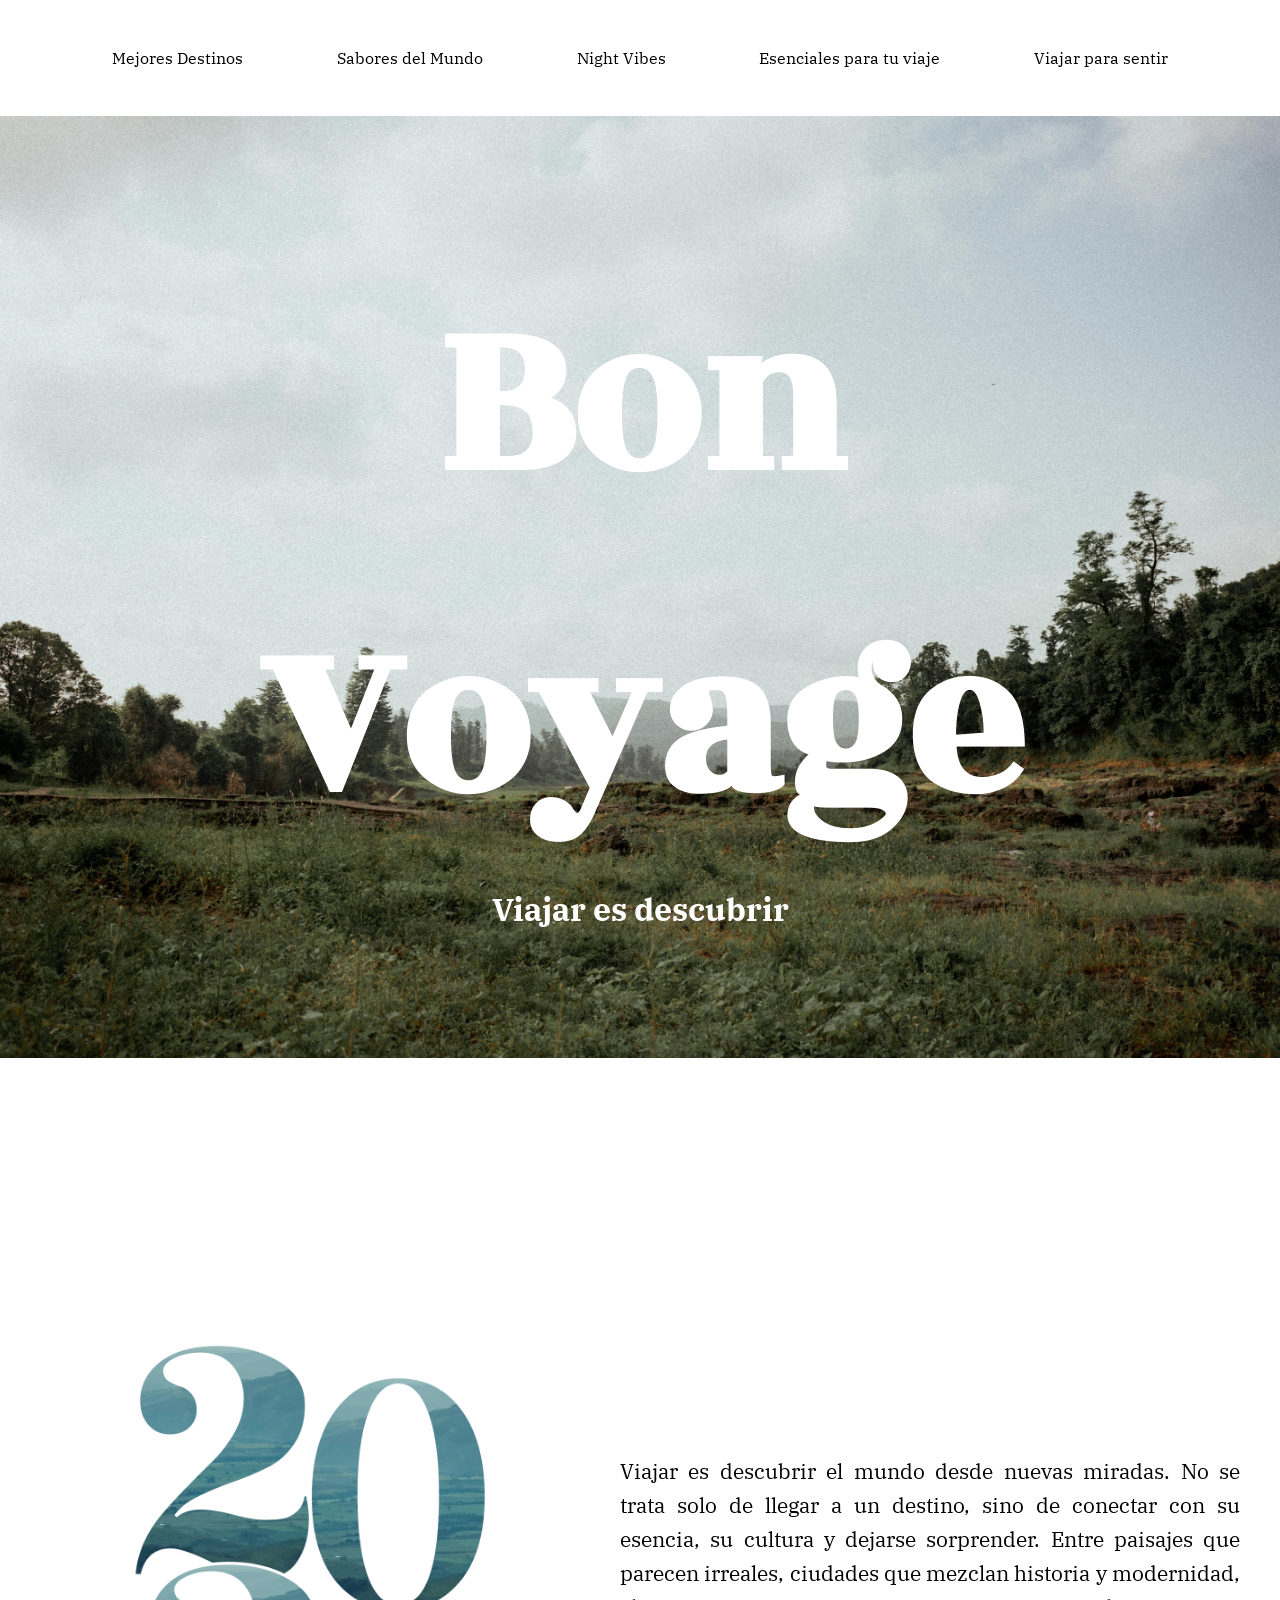
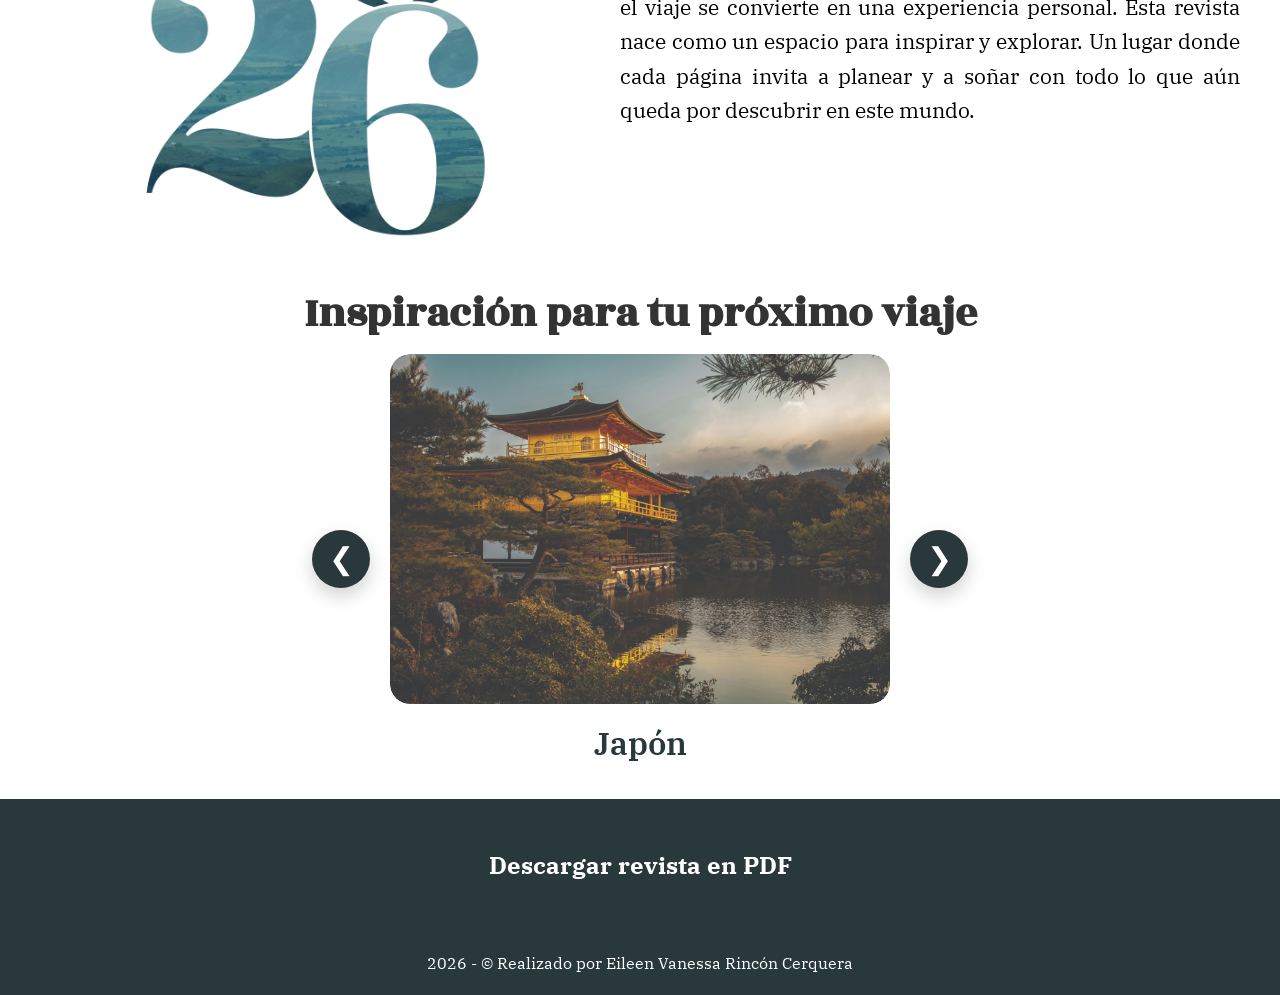
<file: index.html>
<!DOCTYPE html>
<html lang="es">
<head>
    <meta charset="UTF-8">
    <meta name="viewport" content="width=device-width, initial-scale=1.0">
    <title>Mi sitio web</title>
    <link rel="stylesheet" href="style.css">
    <link href="https://fonts.googleapis.com/css2?family=IBM+Plex+Serif:ital,wght@0,400;0,600;0,700;1,400&family=Rozha+One&display=swap" rel="stylesheet">
</head>

<body id="home">
    <nav>
        <a href="seccion1.html">Mejores Destinos</a>
        <a href="seccion2.html">Sabores del Mundo</a>
        <a href="seccion3.html">Night Vibes</a>
        <a href="seccion4.html">Esenciales para tu viaje</a>
        <a href="seccion3.html">Viajar para sentir</a>
    </nav>

    <div id="bloqueconfoto">
        <h1>Bon Voyage</h1>
        <h2>Viajar es descubrir</h2>
    </div>

   <div id="bloqueblanco-home">
    <img src="2026.png">
    <p>Viajar es descubrir el mundo desde nuevas miradas. No se trata solo de llegar a un destino, sino de conectar con su esencia, su cultura y dejarse sorprender. Entre paisajes que parecen irreales, ciudades que mezclan historia y modernidad, el viaje se convierte en una experiencia personal. Esta revista nace como un espacio para inspirar y explorar. Un lugar donde cada página invita a planear y a soñar con todo lo que aún queda por descubrir en este mundo.</p>
</div>

    <div class="carrusel-container">
        <h3>Inspiración para tu próximo viaje</h3>

        <div class="carrusel">
            <button class="flecha izquierda" id="prevBtn">❮</button>

            <div class="carrusel-contenido">
                <div class="carrusel-imagen">
                    <img id="carruselImg" src="japancopy.jpg" alt="Imagen del carrusel">
                </div>
                <p class="pais-nombre" id="paisNombre">Japón</p>
            </div>

            <button class="flecha derecha" id="nextBtn">❯</button>
        </div>

        <div class="descarga-pdf">
            <a href="https://drive.google.com/file/d/1PnM2IcjxhvekM9TUXfHGaKxonKEcgSFn/view?usp=share_link">Descargar revista en PDF</a>
        </div>

        <footer class="creditos">
            <p>2026 - © Realizado por Eileen Vanessa Rincón Cerquera</p>
        </footer>
    </div>

    <script>
        const destinos = [
            { imagen: "japancopy.jpg", pais: "Japón" },
            { imagen: "Italiacopy.jpg", pais: "Italia" },
            { imagen: "CostaRicaCopy.jpg", pais: "Costa Rica" }
        ];

        let indiceActual = 0;
        let animando = false;

        const imgElement = document.getElementById("carruselImg");
        const paisNombre = document.getElementById("paisNombre");
        const prevBtn = document.getElementById("prevBtn");
        const nextBtn = document.getElementById("nextBtn");

        function animarBoton(boton) {
            boton.classList.add("click-flecha");

            setTimeout(() => {
                boton.classList.remove("click-flecha");
            }, 350);
        }

        function cambiarImagen(direccion, boton) {
            if (animando) return;

            animando = true;
            animarBoton(boton);

            if (direccion === "siguiente") {
                indiceActual = (indiceActual + 1) % destinos.length;
                imgElement.classList.add("salir-izquierda");
            } else {
                indiceActual = (indiceActual - 1 + destinos.length) % destinos.length;
                imgElement.classList.add("salir-derecha");
            }

            paisNombre.classList.add("cambiando");

            setTimeout(() => {
                imgElement.src = destinos[indiceActual].imagen;
                paisNombre.textContent = destinos[indiceActual].pais;
                imgElement.classList.remove("salir-izquierda", "salir-derecha");
                paisNombre.classList.remove("cambiando");

                imgElement.classList.add(direccion === "siguiente" ? "entrar-derecha" : "entrar-izquierda");
            }, 230);

            setTimeout(() => {
                imgElement.classList.remove("entrar-derecha", "entrar-izquierda");
                animando = false;
            }, 620);
        }

        prevBtn.addEventListener("click", () => cambiarImagen("anterior", prevBtn));
        nextBtn.addEventListener("click", () => cambiarImagen("siguiente", nextBtn));
    </script>
</body>
</html>
</file>
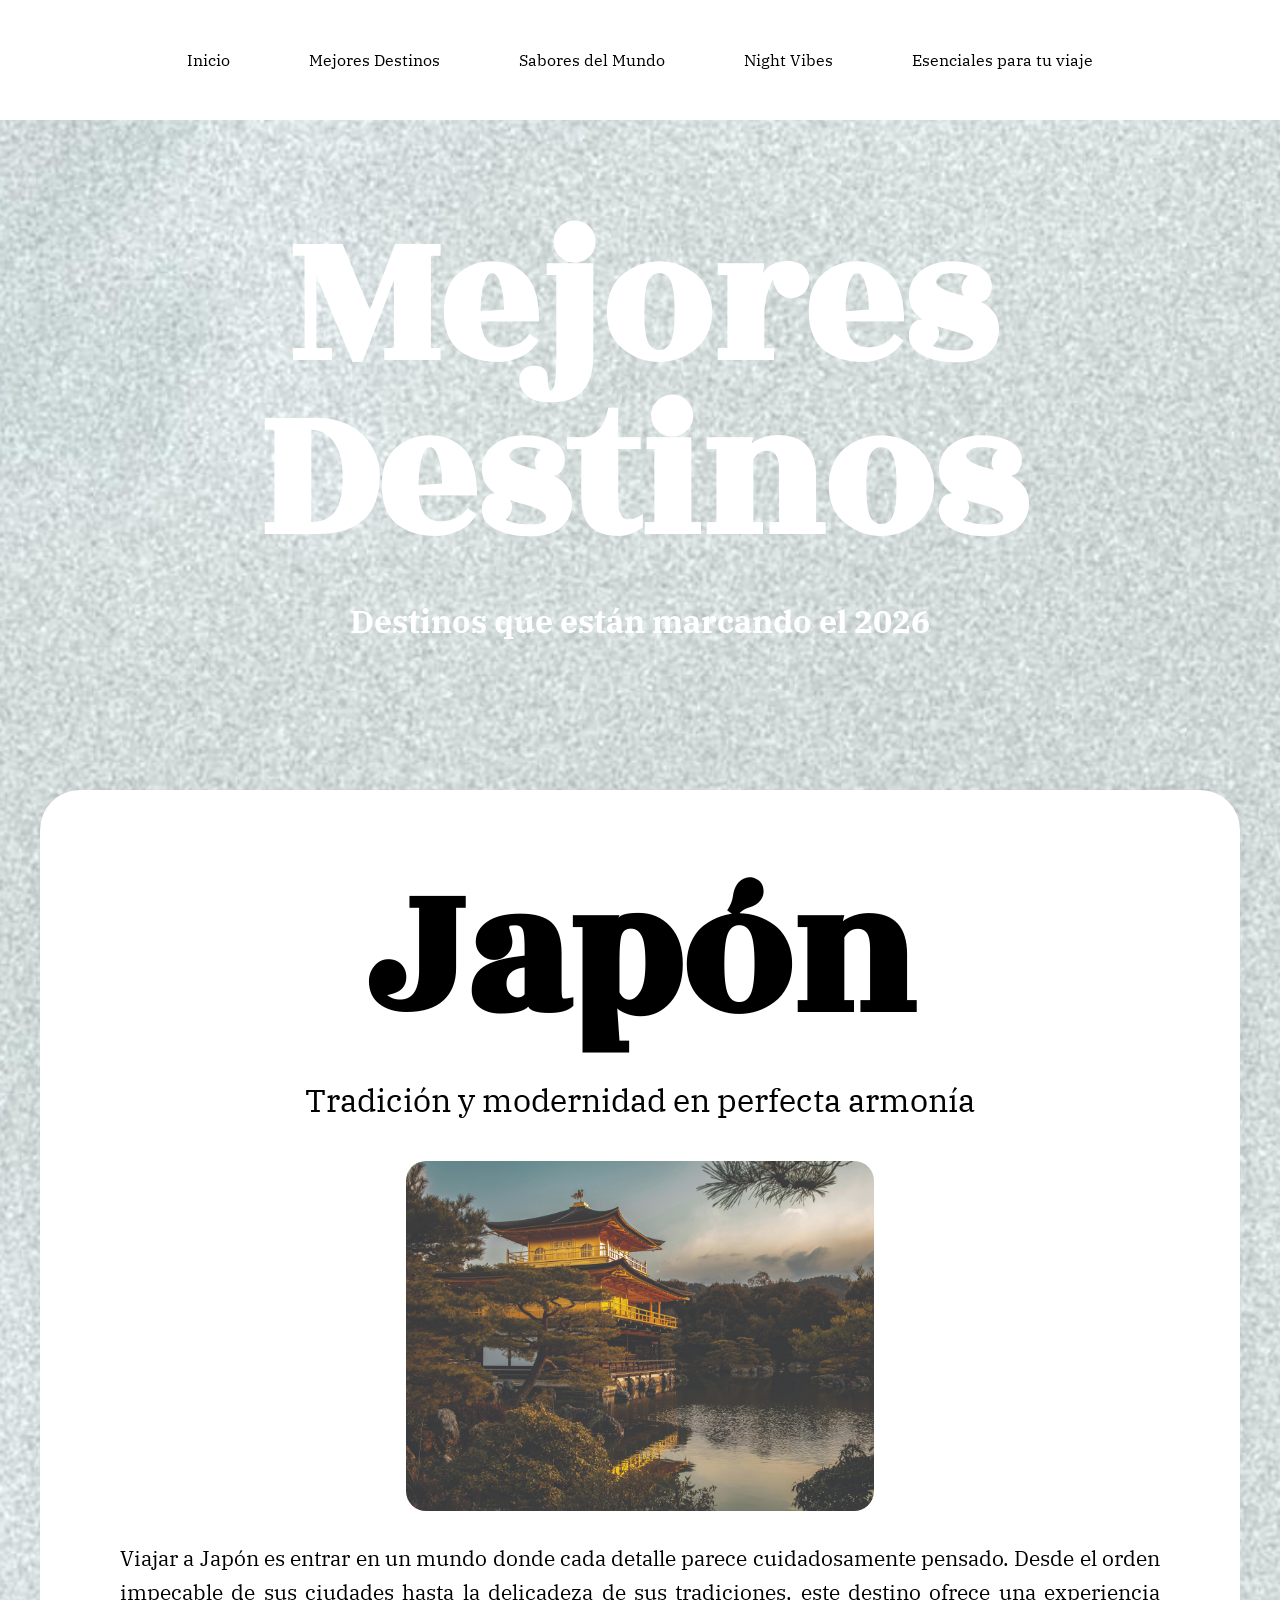
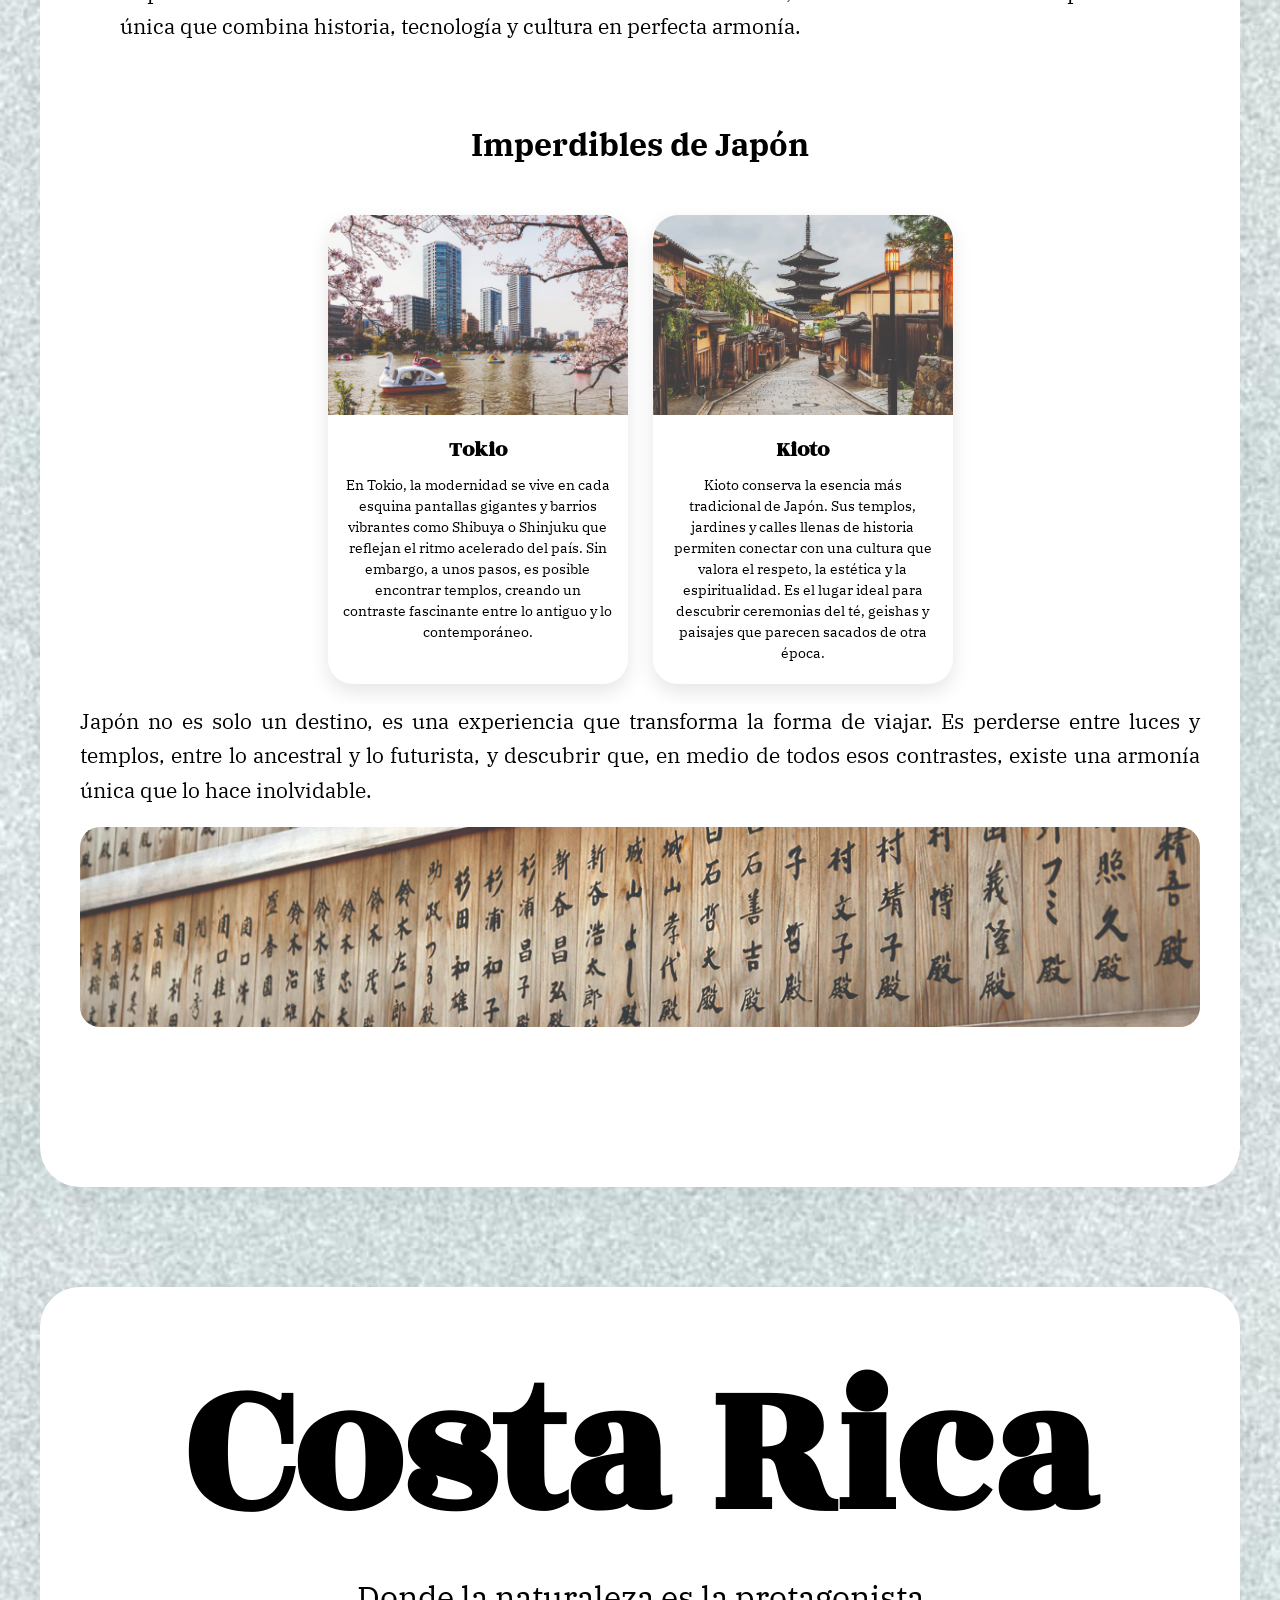
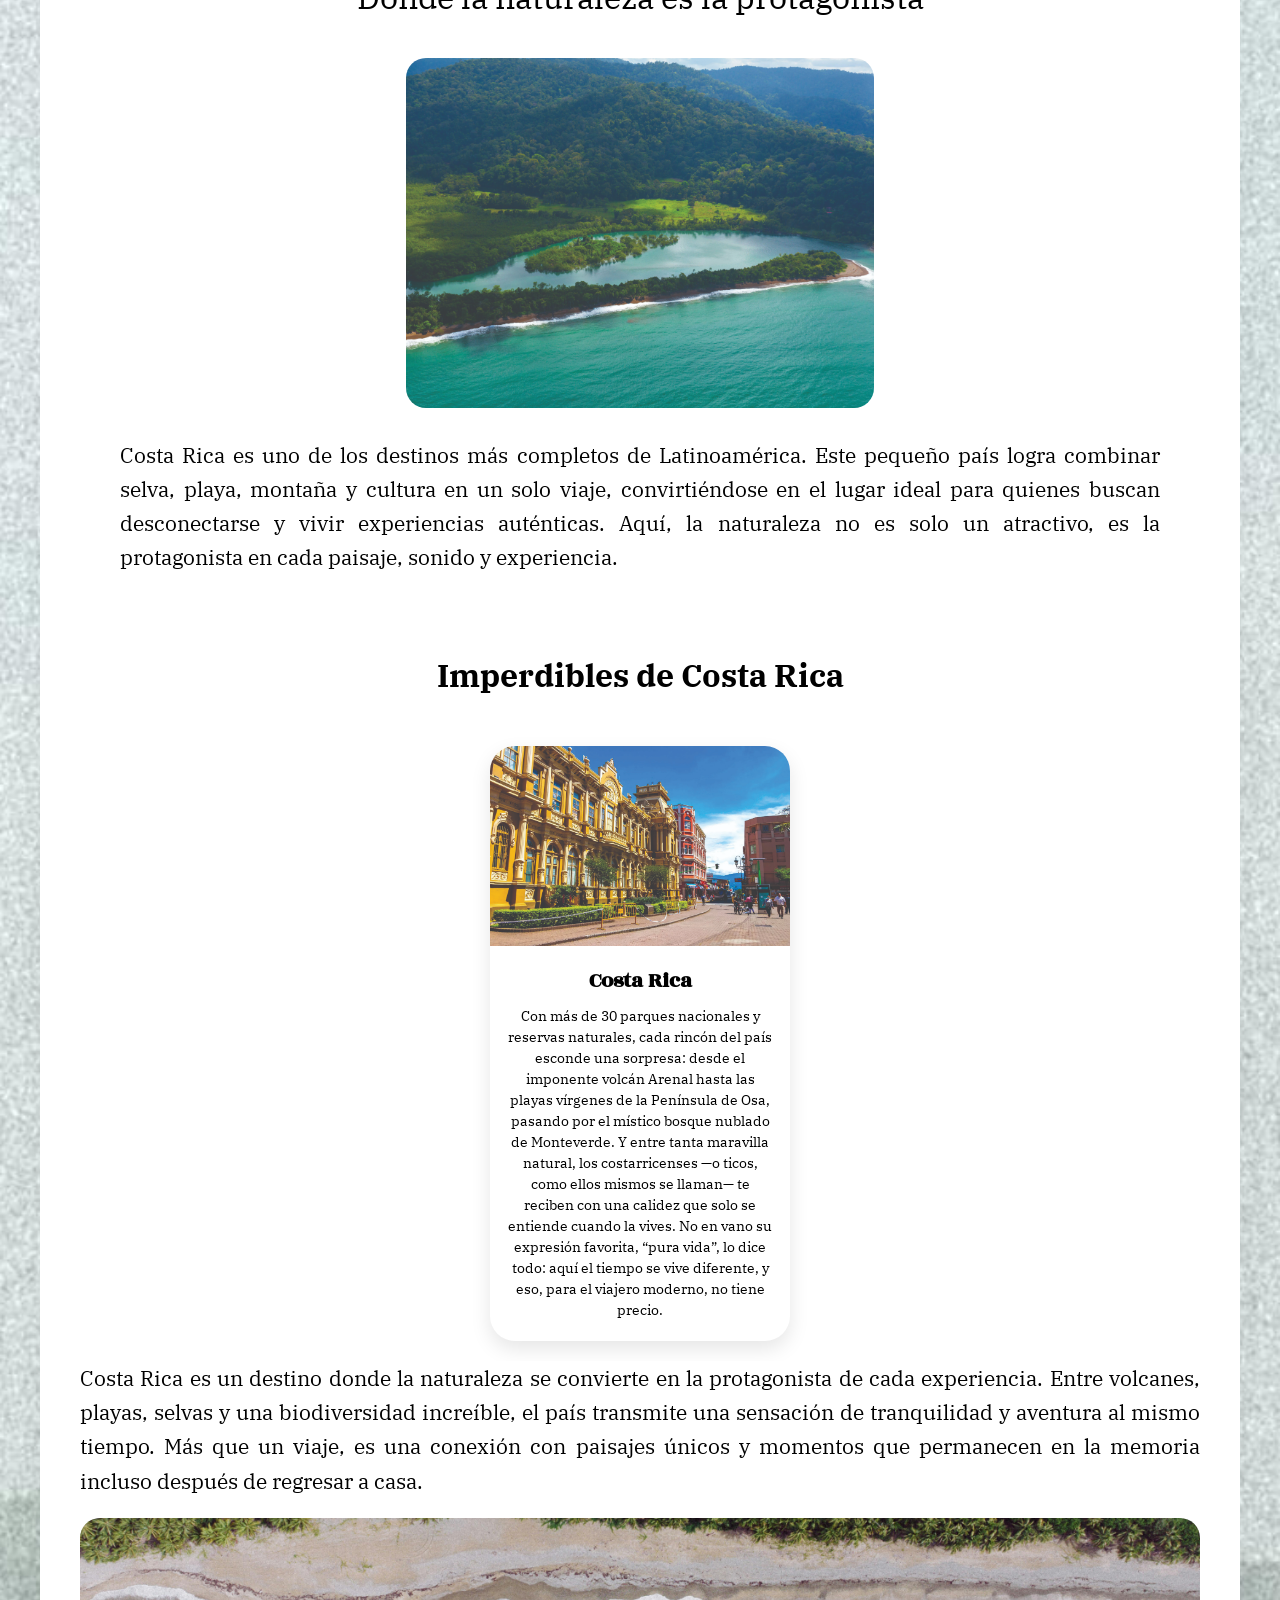
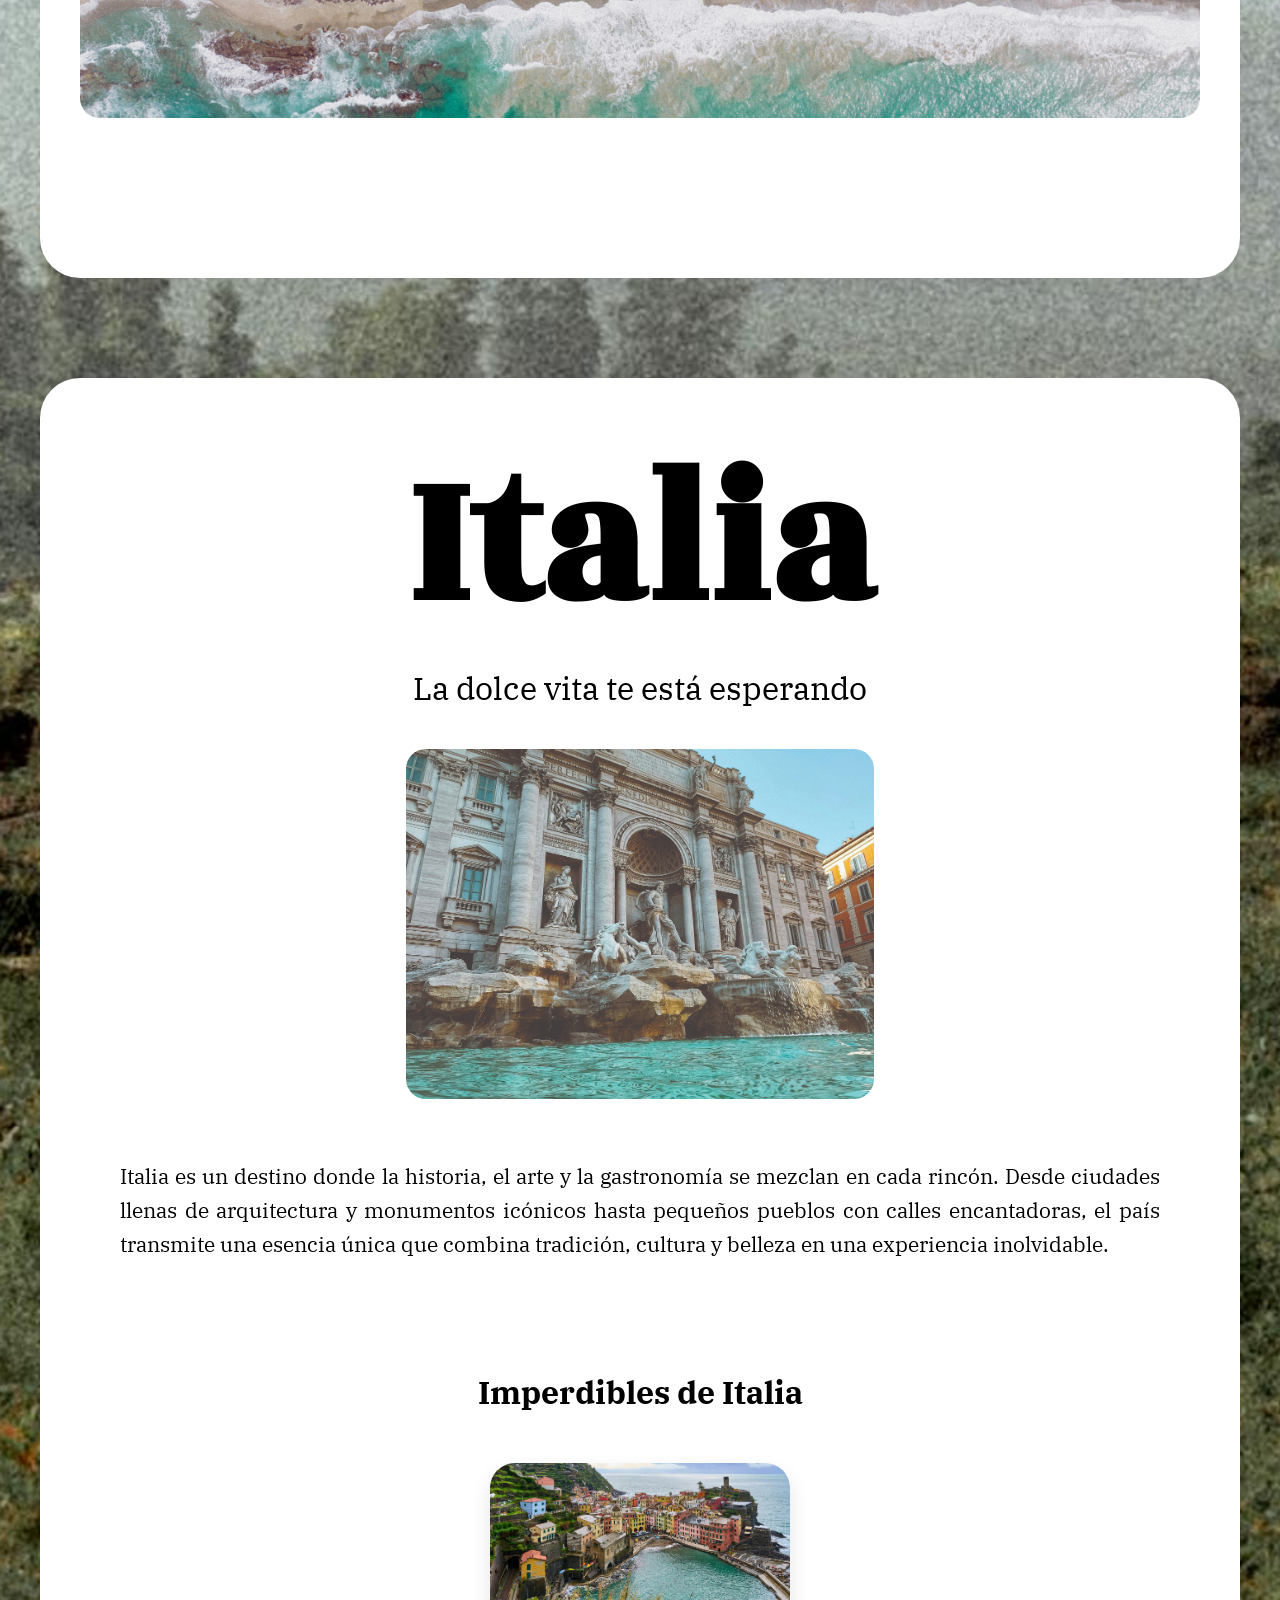
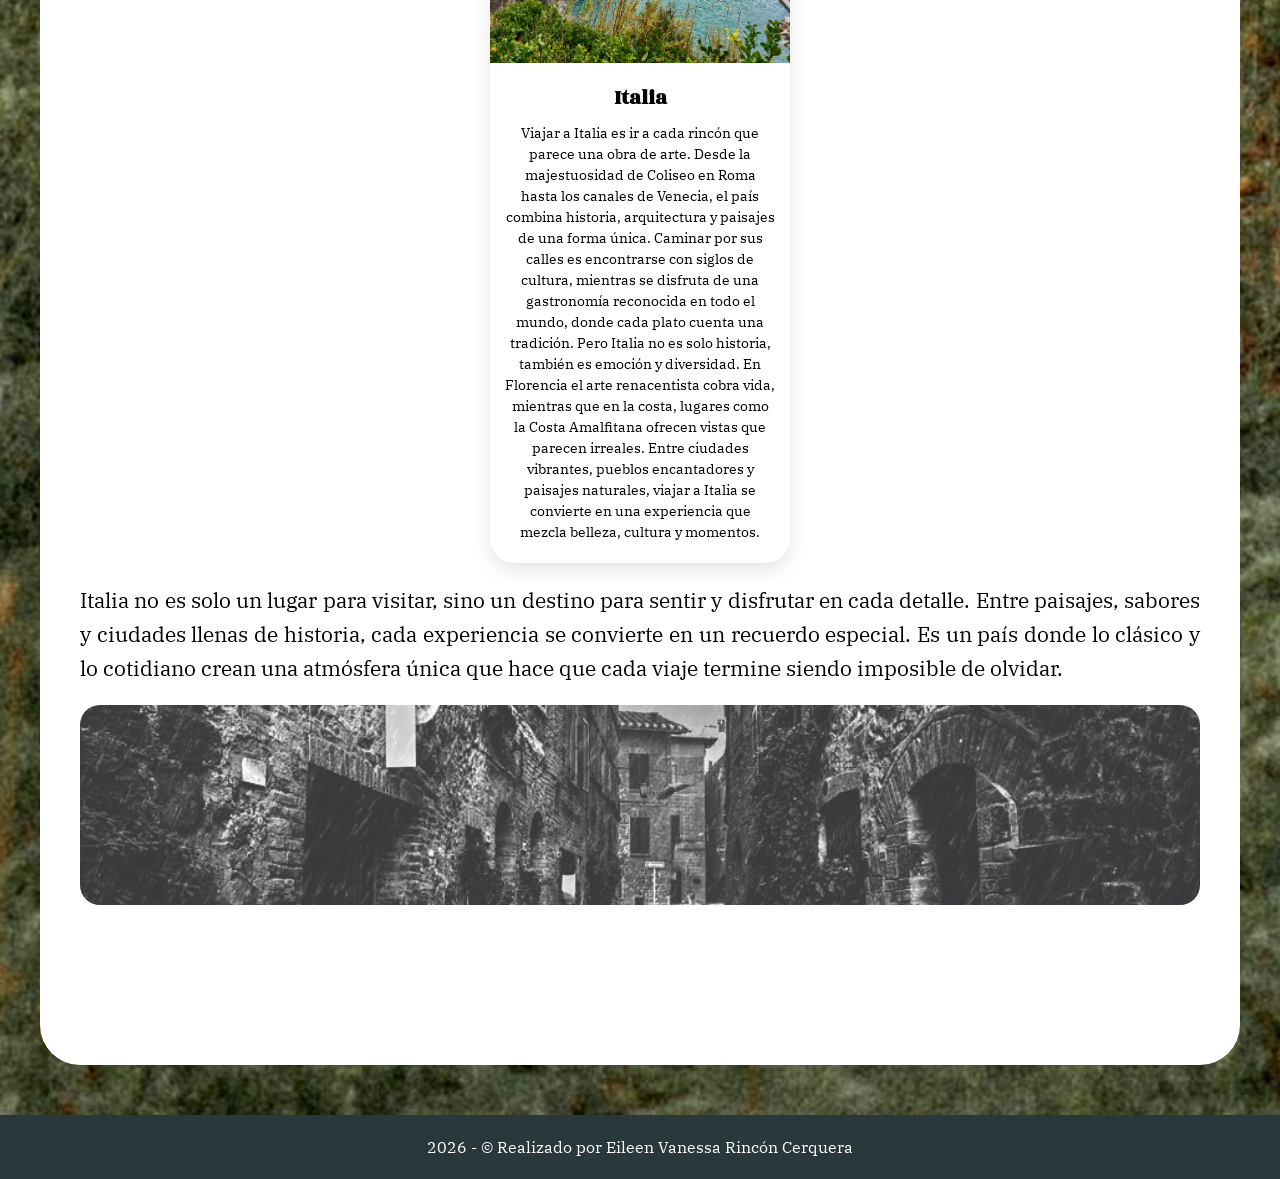
<file: seccion1.html>
<!DOCTYPE html>
<html lang="es">
<head>
<meta charset="UTF-8">
<meta name="viewport" content="width=device-width, initial-scale=1.0">
<title>Mejores Destinos</title>
<link rel="stylesheet" href="style.css">
<link rel="preconnect" href="https://fonts.googleapis.com">
<link rel="preconnect" href="https://fonts.gstatic.com" crossorigin>
<link href="https://fonts.googleapis.com/css2?family=IBM+Plex+Serif:wght@400;500;600;700&family=Rozha+One&display=swap" rel="stylesheet">
</head>
<body id="sec1">
<main>
<nav>
<a href="index.html">Inicio</a>
<a href="seccion1.html">Mejores Destinos</a>
<a href="seccion2.html">Sabores del Mundo</a>
<a href="seccion3.html">Night Vibes</a>
<a href="seccion4.html">Esenciales para tu viaje</a>
</nav>
<header>
<h1>Mejores Destinos</h1>
<h2>Destinos que están marcando el 2026</h2>
</header>

<section class="seccion-pais">

  <h1 class="pais-titulo">Japón</h1>
  <h2 class="pais-subtitulo">Tradición y modernidad en perfecta armonía</h2>

  <div id="bloqueblanco">
    <img src="japan copy.jpg" alt="">
    <p>Viajar a Japón es entrar en un mundo donde cada detalle parece cuidadosamente pensado. Desde el orden impecable de sus ciudades hasta la delicadeza de sus tradiciones, este destino ofrece una experiencia única que combina historia, tecnología y cultura en perfecta armonía.</p>
  </div>

  <div class="carrusel-horizontal">
    <h2 class="carrusel-horizontal-titulo">Imperdibles de Japón</h2>
    <div class="carrusel-horizontal-contenedor" id="carruselHorizontal">
      <div class="tarjeta-horizontal">
        <img src="Tokio copy.jpg" alt="Tokio">
        <h4>Tokio</h4>
        <p>En Tokio, la modernidad se vive en cada esquina pantallas gigantes y barrios vibrantes como Shibuya o Shinjuku que reflejan el ritmo acelerado del país. Sin embargo, a unos pasos, es posible encontrar templos, creando un contraste fascinante entre lo antiguo y lo contemporáneo.</p>
      </div>
      <div class="tarjeta-horizontal">
        <img src="Kioto copy.jpg" alt="Kioto">
        <h4>Kioto</h4>
        <p>Kioto conserva la esencia más tradicional de Japón. Sus templos, jardines y calles llenas de historia permiten conectar con una cultura que valora el respeto, la estética y la espiritualidad. Es el lugar ideal para descubrir ceremonias del té, geishas y paisajes que parecen sacados de otra época.</p>
      </div>
    
    </div>
  </div>

  <div class="bloque-final">
    <p>Japón no es solo un destino, es una experiencia que transforma la forma de viajar. Es perderse entre luces y templos, entre lo ancestral y lo futurista, y descubrir que, en medio de todos esos contrastes, existe una armonía única que lo hace inolvidable.</p>
    <img src="japin copy.jpg" alt="">
  </div>

</section>


<section class="seccion-pais">

  <h1 class="pais-titulo">Costa Rica</h1>
  <h2 class="pais-subtitulo">Donde la naturaleza es la protagonista</h2>

  <div id="bloqueblanco">
    <img src="CostaRicaCopy.jpg" alt="">
    <p> Costa Rica es uno de los destinos más completos de Latinoamérica. Este pequeño país logra combinar selva, playa, montaña y cultura en un solo viaje, convirtiéndose en el lugar ideal para quienes buscan desconectarse y vivir experiencias auténticas. Aquí, la naturaleza no es solo un atractivo, es la protagonista en cada paisaje, sonido y experiencia. 
</p>
  </div>

  <div class="carrusel-horizontal">
    <h2 class="carrusel-horizontal-titulo">Imperdibles de Costa Rica</h2>
    <div class="carrusel-horizontal-contenedor" id="carruselHorizontal">
      <div class="tarjeta-horizontal">
        <img src="Costa rica ciudad.jpg" alt="Tokio">
        <h4>Costa Rica</h4>
        <p>Con más de 30 parques nacionales y reservas naturales, cada rincón del país esconde una sorpresa: desde el imponente volcán Arenal hasta las playas vírgenes de la Península de Osa, pasando por el místico bosque nublado de Monteverde. Y entre tanta maravilla natural, los costarricenses —o ticos, como ellos mismos se llaman— te reciben con una calidez que solo se entiende cuando la vives. No en vano su expresión favorita, “pura vida”, lo dice todo: aquí el tiempo se vive diferente, y eso, para el viajero moderno, no tiene precio.</p>
      </div>
      
  </div>

  <div class="bloque-final">
    <p>Costa Rica es un destino donde la naturaleza se convierte en la protagonista de cada experiencia. Entre volcanes, playas, selvas y una biodiversidad increíble, el país transmite una sensación de tranquilidad y aventura al mismo tiempo. Más que un viaje, es una conexión con paisajes únicos y momentos que permanecen en la memoria incluso después de regresar a casa.</p>
    <img src="costa riffca  copy.jpg" alt="">
  </div>

</section>

<section class="seccion-pais">

  <h1 class="pais-titulo">Italia</h1>
  <h2 class="pais-subtitulo">La dolce vita te está esperando</h2>

  <div id="bloqueblanco">
    <img src="Italiacopy.jpg" alt="">
    <p> <p> Italia es un destino donde la historia, el arte y la gastronomía se mezclan en cada rincón. Desde ciudades llenas de arquitectura y monumentos icónicos hasta pequeños pueblos con calles encantadoras, el país transmite una esencia única que combina tradición, cultura y belleza en una experiencia inolvidable. 
</p> 
</p>
  </div>

  <div class="carrusel-horizontal">
    <h2 class="carrusel-horizontal-titulo">Imperdibles de Italia</h2>
    <div class="carrusel-horizontal-contenedor" id="carruselHorizontal">
      <div class="tarjeta-horizontal">
        <img src="Italia ciudad.jpg" alt="Tokio">
        <h4>Italia</h4>
        <p>Viajar a Italia es ir a cada rincón que parece una obra de arte. Desde la majestuosidad de Coliseo en Roma hasta los canales de Venecia, el país combina historia, arquitectura y paisajes de una forma única. Caminar por sus calles es encontrarse con siglos de cultura, mientras se disfruta de una gastronomía reconocida en todo el mundo, donde cada plato cuenta una tradición.
Pero Italia no es solo historia, también es emoción y diversidad. En Florencia el arte renacentista cobra vida, mientras que en la costa, lugares como la Costa Amalfitana ofrecen vistas que parecen irreales. Entre ciudades vibrantes, pueblos encantadores y paisajes naturales, viajar a Italia se convierte en una experiencia que mezcla belleza, cultura y momentos. </p>
      </div>
  </div>

  <div class="bloque-final">
     <p>Italia no es solo un lugar para visitar, sino un destino para sentir y disfrutar en cada detalle. Entre paisajes, sabores y ciudades llenas de historia, cada experiencia se convierte en un recuerdo especial. Es un país donde lo clásico y lo cotidiano crean una atmósfera única que hace que cada viaje termine siendo imposible de olvidar.</p>
    <img src="ITALIA OSCURA copy.jpg" alt="">
  </div>

</section>

<footer class="creditos">
<p>2026 - © Realizado por Eileen Vanessa Rincón Cerquera</p>
</footer>
</main>
</body>
</html>
</file>
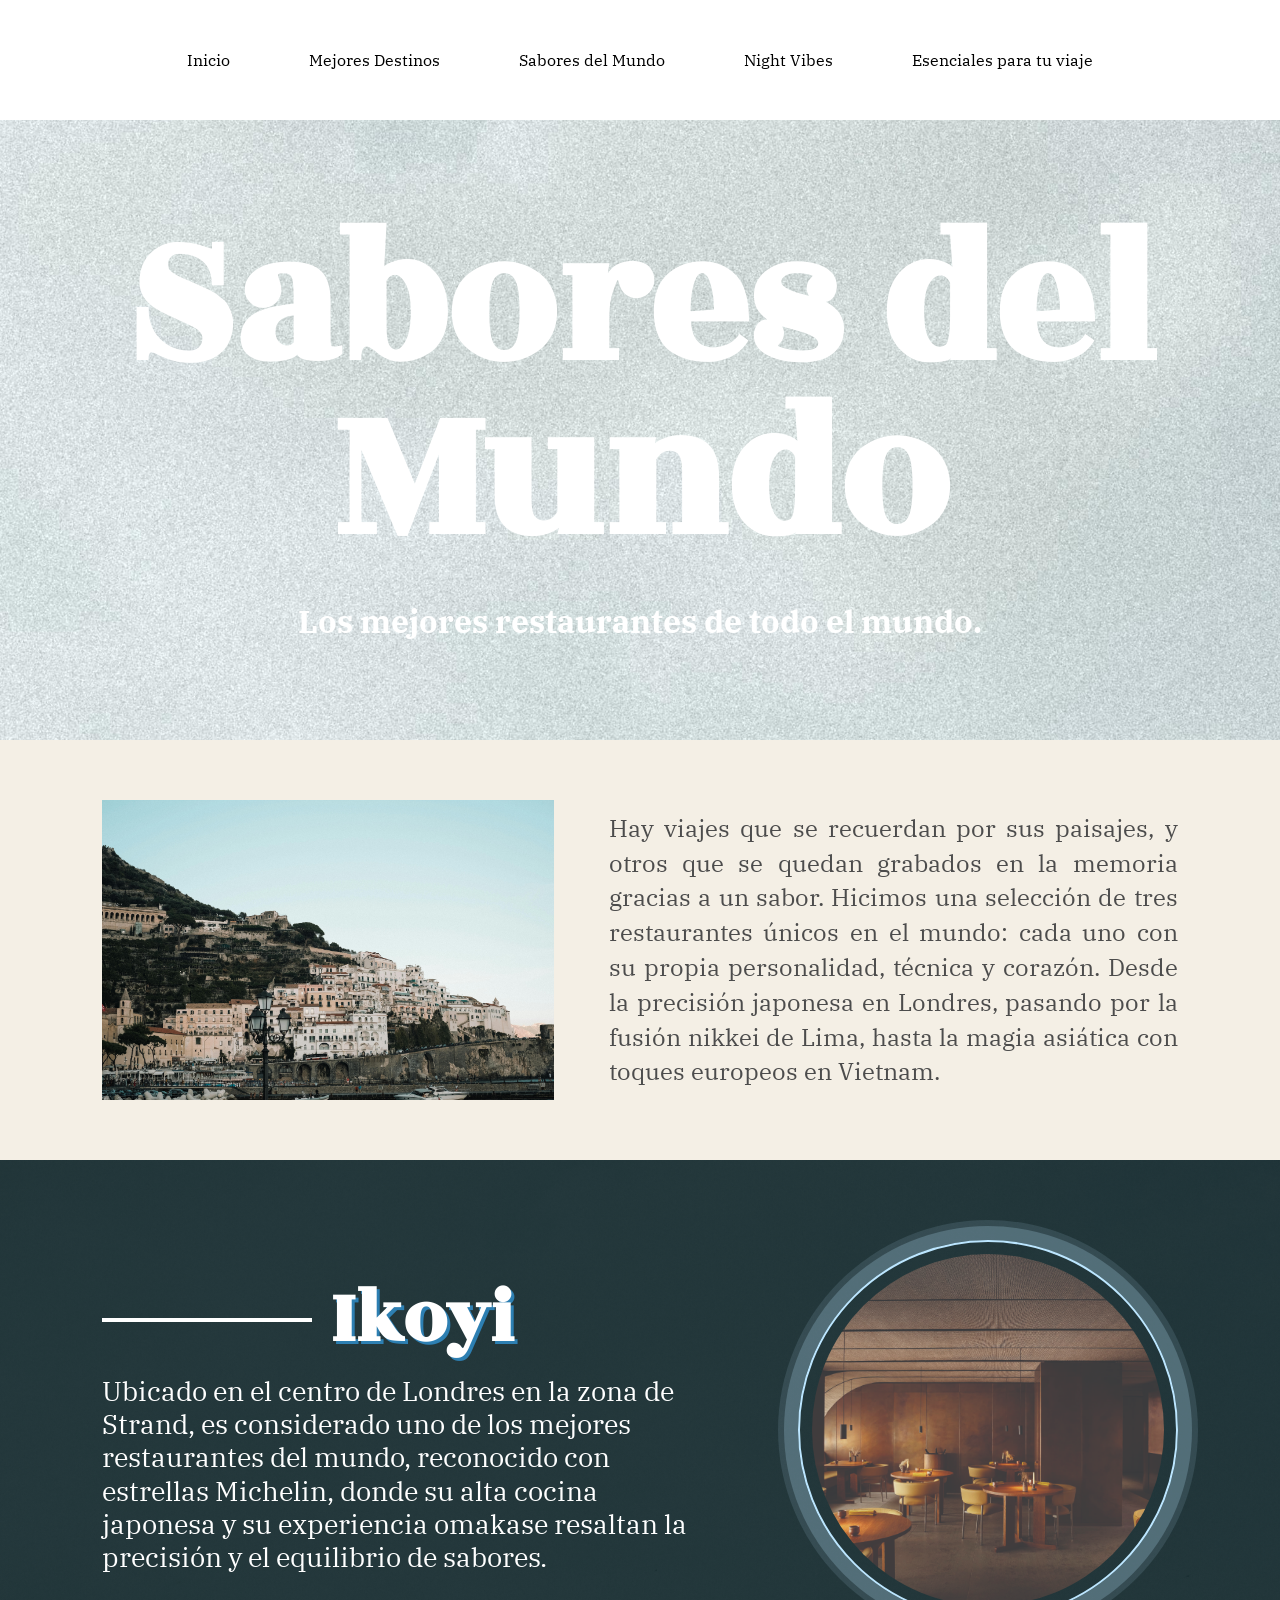
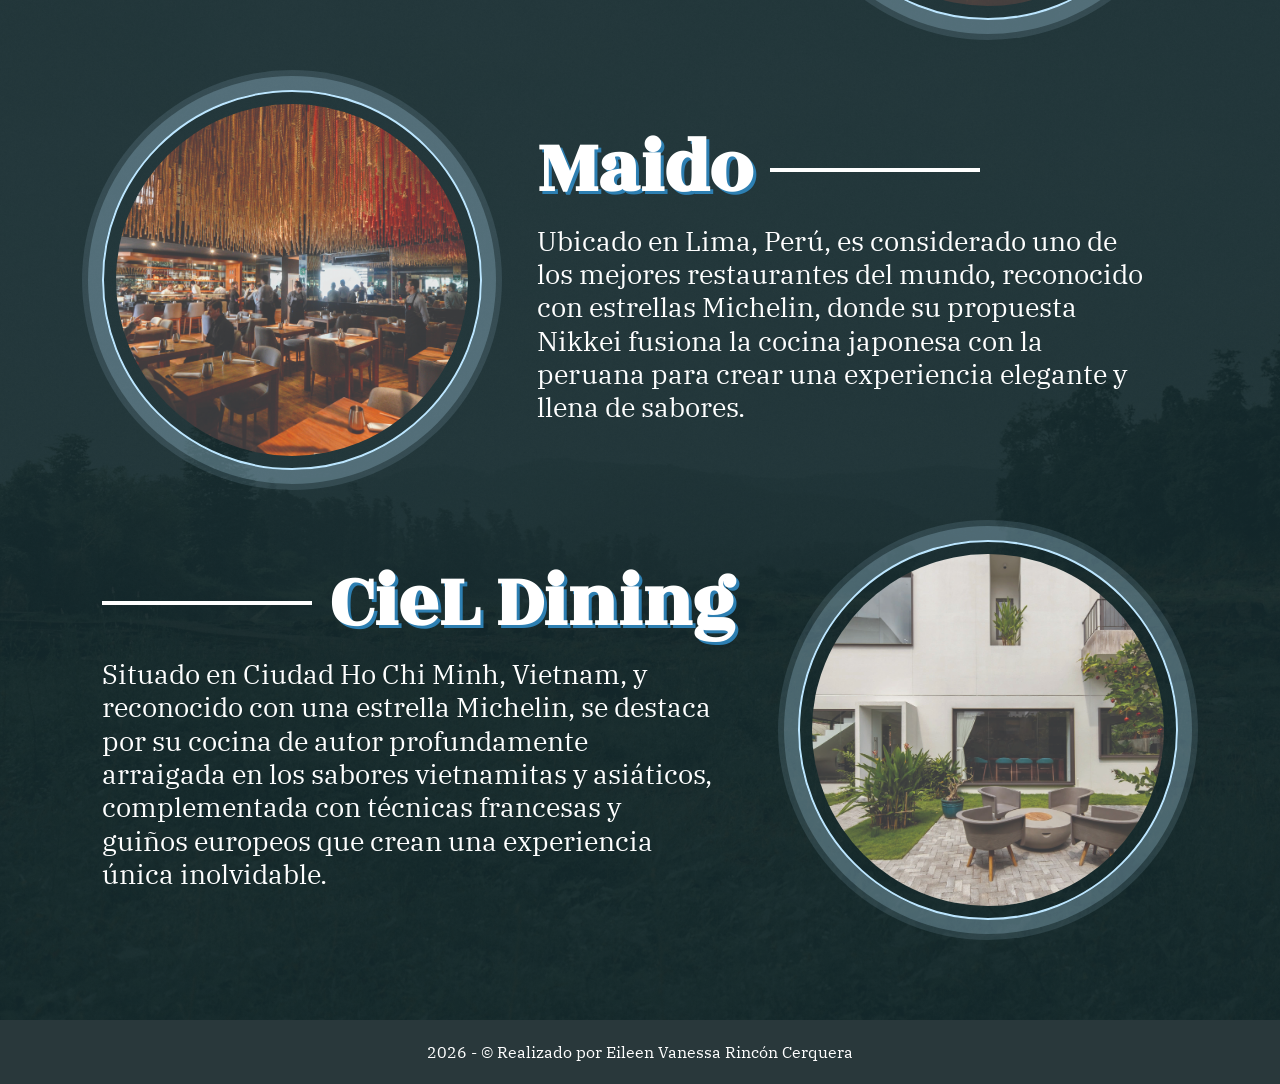
<file: seccion2.html>
<!DOCTYPE html>
<html lang="es">
<head>
    <meta charset="UTF-8">
    <meta name="viewport" content="width=device-width, initial-scale=1.0">
    <title>Sabores del Mundo</title>
    <link rel="stylesheet" href="style.css">
    <link href="https://fonts.googleapis.com/css2?family=IBM+Plex+Serif:wght@400;500;600;700&family=Rozha+One&display=swap" rel="stylesheet">
</head>

<body id="sec2">
    <main>
        <nav>
            <a href="index.html">Inicio</a>
            <a href="seccion1.html">Mejores Destinos</a>
            <a href="seccion2.html">Sabores del Mundo</a>
            <a href="seccion3.html">Night Vibes</a>
            <a href="seccion4.html">Esenciales para tu viaje</a>
        </nav>

        <header>
            <h1>Sabores del Mundo</h1>
            <h2>Los mejores restaurantes de todo el mundo.</h2>
        </header>

        <section class="sabores-intro">
            <img src="Sección mejores restaurantes.jpg" alt="Paisaje de inspiración gastronómica">

            <p>Hay viajes que se recuerdan por sus paisajes, y otros que se quedan grabados en la memoria gracias a un sabor. Hicimos una selección de tres restaurantes únicos en el mundo: cada uno con su propia personalidad, técnica y corazón. Desde la precisión japonesa en Londres, pasando por la fusión nikkei de Lima, hasta la magia asiática con toques europeos en Vietnam.</p>
        </section>

        <section class="restaurantes">
            <article class="restaurante-item invertido ikoyi">
                <div class="restaurante-texto">
                    <h3>Ikoyi</h3>
                    <p>Ubicado en el centro de Londres en la zona de Strand, es considerado uno de los mejores restaurantes del mundo, reconocido con estrellas Michelin, donde su alta cocina japonesa y su experiencia omakase resaltan la precisión y el equilibrio de sabores.</p>
                </div>

                <div class="restaurante-imagen">
                    <img src="Restaurante KOJI copy.jpg" alt="Restaurante Ikoyi">
                </div>
            </article>

            <article class="restaurante-item maido">
                <div class="restaurante-imagen">
                    <img src="Maido adentro copy.jpg" alt="Restaurante Maido">
                </div>

                <div class="restaurante-texto">
                    <h3>Maido</h3>
                    <p>Ubicado en Lima, Perú, es considerado uno de los mejores restaurantes del mundo, reconocido con estrellas Michelin, donde su propuesta Nikkei fusiona la cocina japonesa con la peruana para crear una experiencia elegante y llena de sabores.</p>
                </div>
            </article>

            <article class="restaurante-item invertido ciel">
                <div class="restaurante-texto">
                    <h3>CieL Dining</h3>
                    <p>Situado en Ciudad Ho Chi Minh, Vietnam, y reconocido con una estrella Michelin, se destaca por su cocina de autor profundamente arraigada en los sabores vietnamitas y asiáticos, complementada con técnicas francesas y guiños europeos que crean una experiencia única inolvidable.</p>
                </div>

                <div class="restaurante-imagen">
                    <img src="CieL copy.jpg" alt="CieL Dining">
                </div>
            </article>
        </section>

        <footer class="creditos">
            <p>2026 - © Realizado por Eileen Vanessa Rincón Cerquera</p>
        </footer>
    </main>
</body>
</html>
</file>
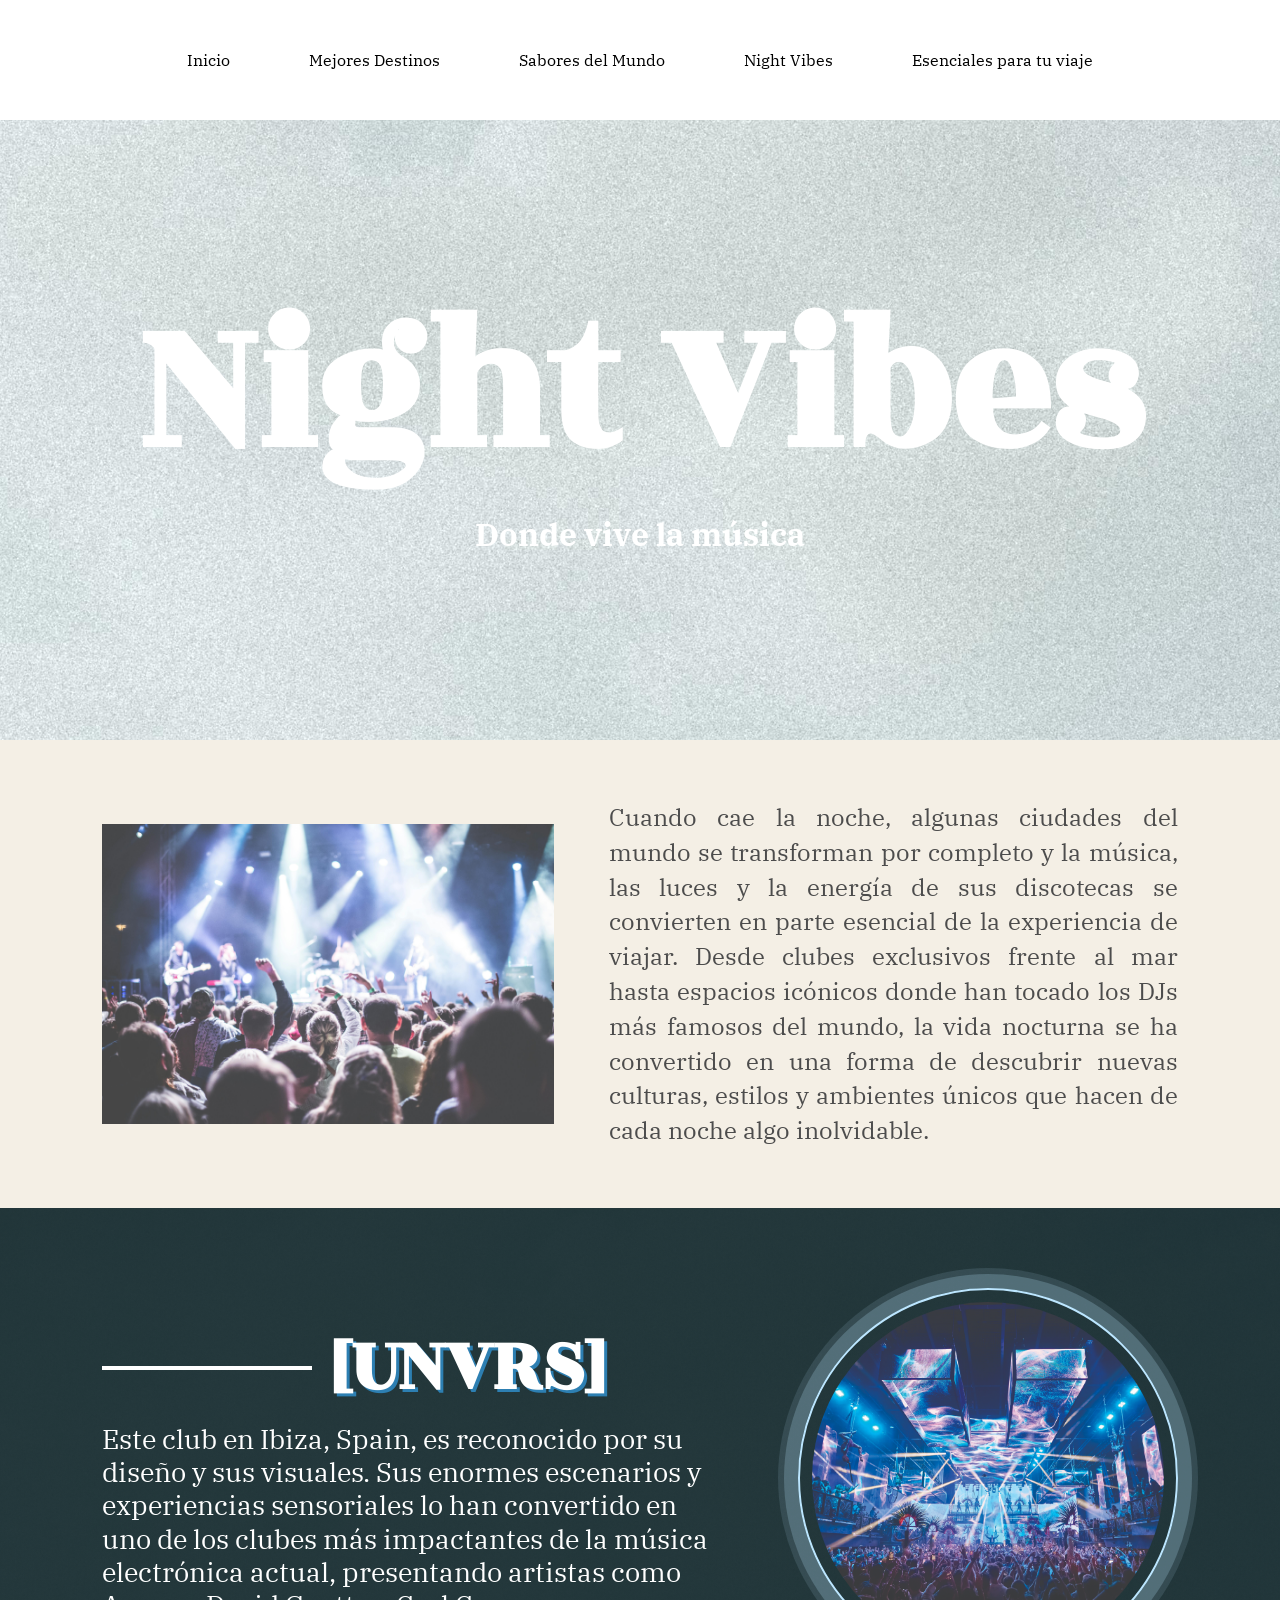
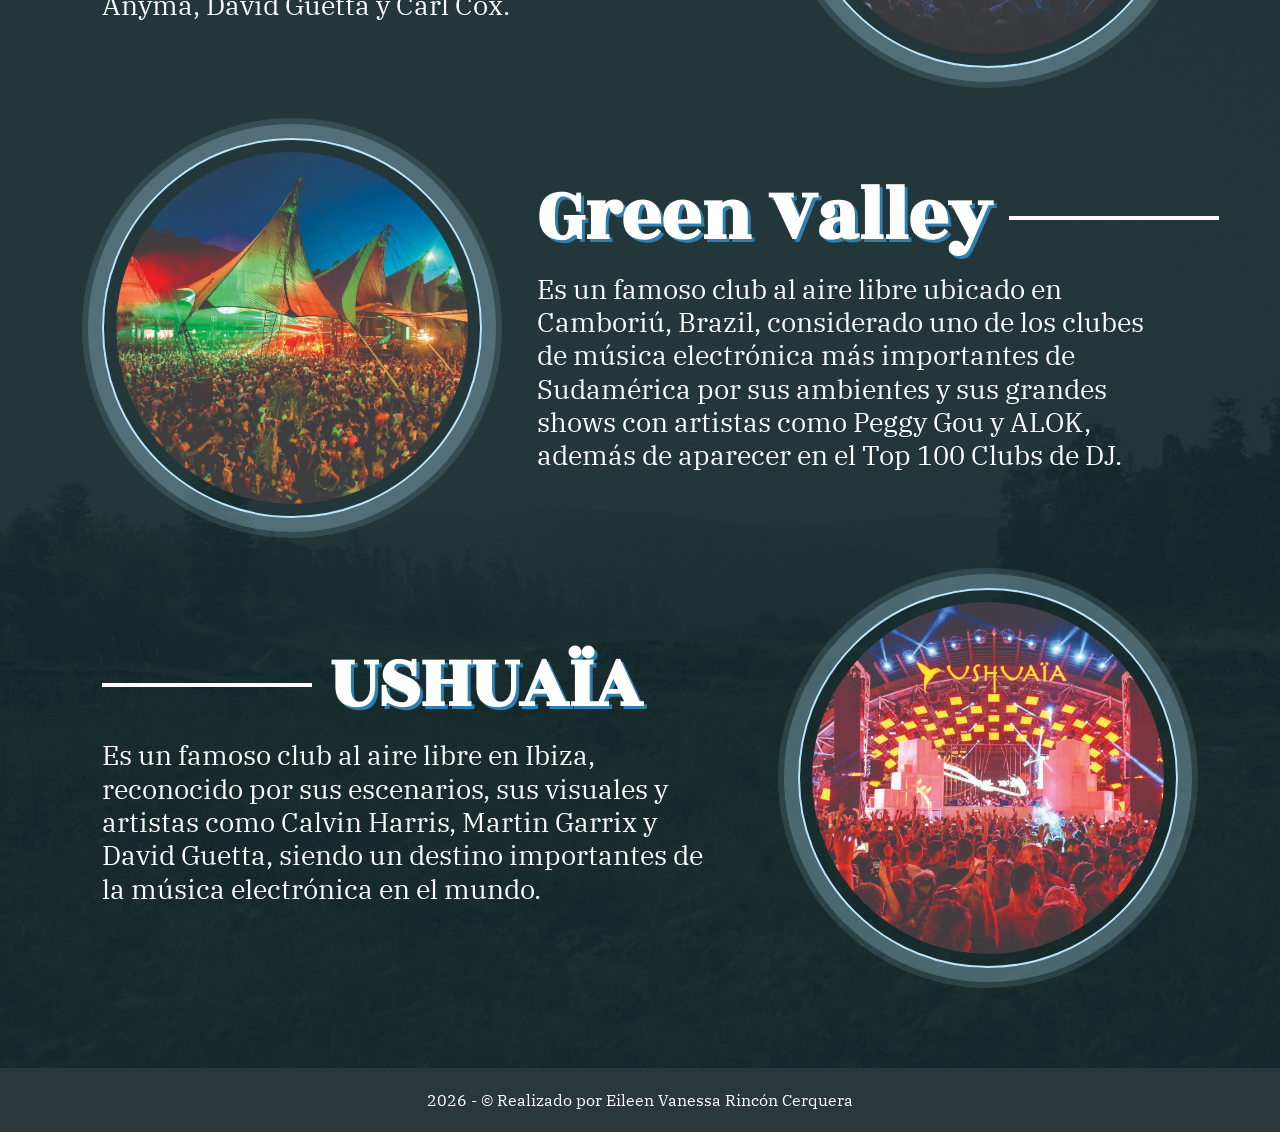
<file: seccion3.html>
<!DOCTYPE html>
<html lang="es">
<head>
    <meta charset="UTF-8">
    <meta name="viewport" content="width=device-width, initial-scale=1.0">
    <title>Sabores del Mundo</title>
    <link rel="stylesheet" href="style.css">
    <link href="https://fonts.googleapis.com/css2?family=IBM+Plex+Serif:wght@400;500;600;700&family=Rozha+One&display=swap" rel="stylesheet">
</head>

<body id="sec2">
    <main>
        <nav>
            <a href="index.html">Inicio</a>
            <a href="seccion1.html">Mejores Destinos</a>
            <a href="seccion2.html">Sabores del Mundo</a>
            <a href="seccion3.html">Night Vibes</a>
            <a href="seccion4.html">Esenciales para tu viaje</a>
        </nav>

        <header>
            <h1>Night Vibes</h1>
            <h2>Donde vive la música</h2>
        </header>

        <section class="sabores-intro">
            <img src="concierto rfr.jpg" alt="Paisaje de concierto">

            <p>Cuando cae la noche, algunas ciudades del mundo se transforman por completo y la música, las luces y la energía de sus discotecas se convierten en parte esencial de la experiencia de viajar. Desde clubes exclusivos frente al mar hasta espacios icónicos donde han tocado los DJs más famosos del mundo, la vida nocturna se ha convertido en una forma de descubrir nuevas culturas, estilos y ambientes únicos que hacen de cada noche algo inolvidable.</p>
        </section>

        <section class="restaurantes">
            <article class="restaurante-item invertido ikoyi">
                <div class="restaurante-texto">
                    <h3>[UNVRS]</h3>
                    <p>Este club en Ibiza, Spain, es reconocido por su diseño y sus visuales. Sus enormes escenarios y experiencias sensoriales lo han convertido en uno de los clubes más impactantes de la música electrónica actual, presentando artistas como Anyma, David Guetta y Carl Cox.</p>
                </div>

                <div class="restaurante-imagen">
                    <img src="UNVRS.jpg" alt="Disco UNVRS">
                </div>
            </article>

            <article class="restaurante-item maido">
                <div class="restaurante-imagen">
                    <img src="Green copy.jpg" alt="Disco Green Valley">
                </div>

                <div class="restaurante-texto">
                    <h3>Green Valley</h3>
                    <p>Es un famoso club al aire libre ubicado en Camboriú, Brazil, considerado uno de los clubes de música electrónica más importantes de Sudamérica por sus ambientes y sus grandes shows con artistas como Peggy Gou y ALOK, además de aparecer en el Top 100 Clubs de DJ.</p>
                </div>
            </article>

            <article class="restaurante-item invertido ciel">
                <div class="restaurante-texto">
                    <h3>USHUAÏA</h3>
                    <p>Es un famoso club al aire libre en Ibiza, reconocido por sus escenarios, sus visuales y artistas como Calvin Harris, Martin Garrix y David Guetta, siendo un destino importantes de la música electrónica en el mundo.</p>
                </div>

                <div class="restaurante-imagen">
                    <img src="ushuaia copy.jpg" alt="USHUAÏA">
                </div>
            </article>
        </section>

        <footer class="creditos">
            <p>2026 - © Realizado por Eileen Vanessa Rincón Cerquera</p>
        </footer>
    </main>
</body>
</html>
</file>
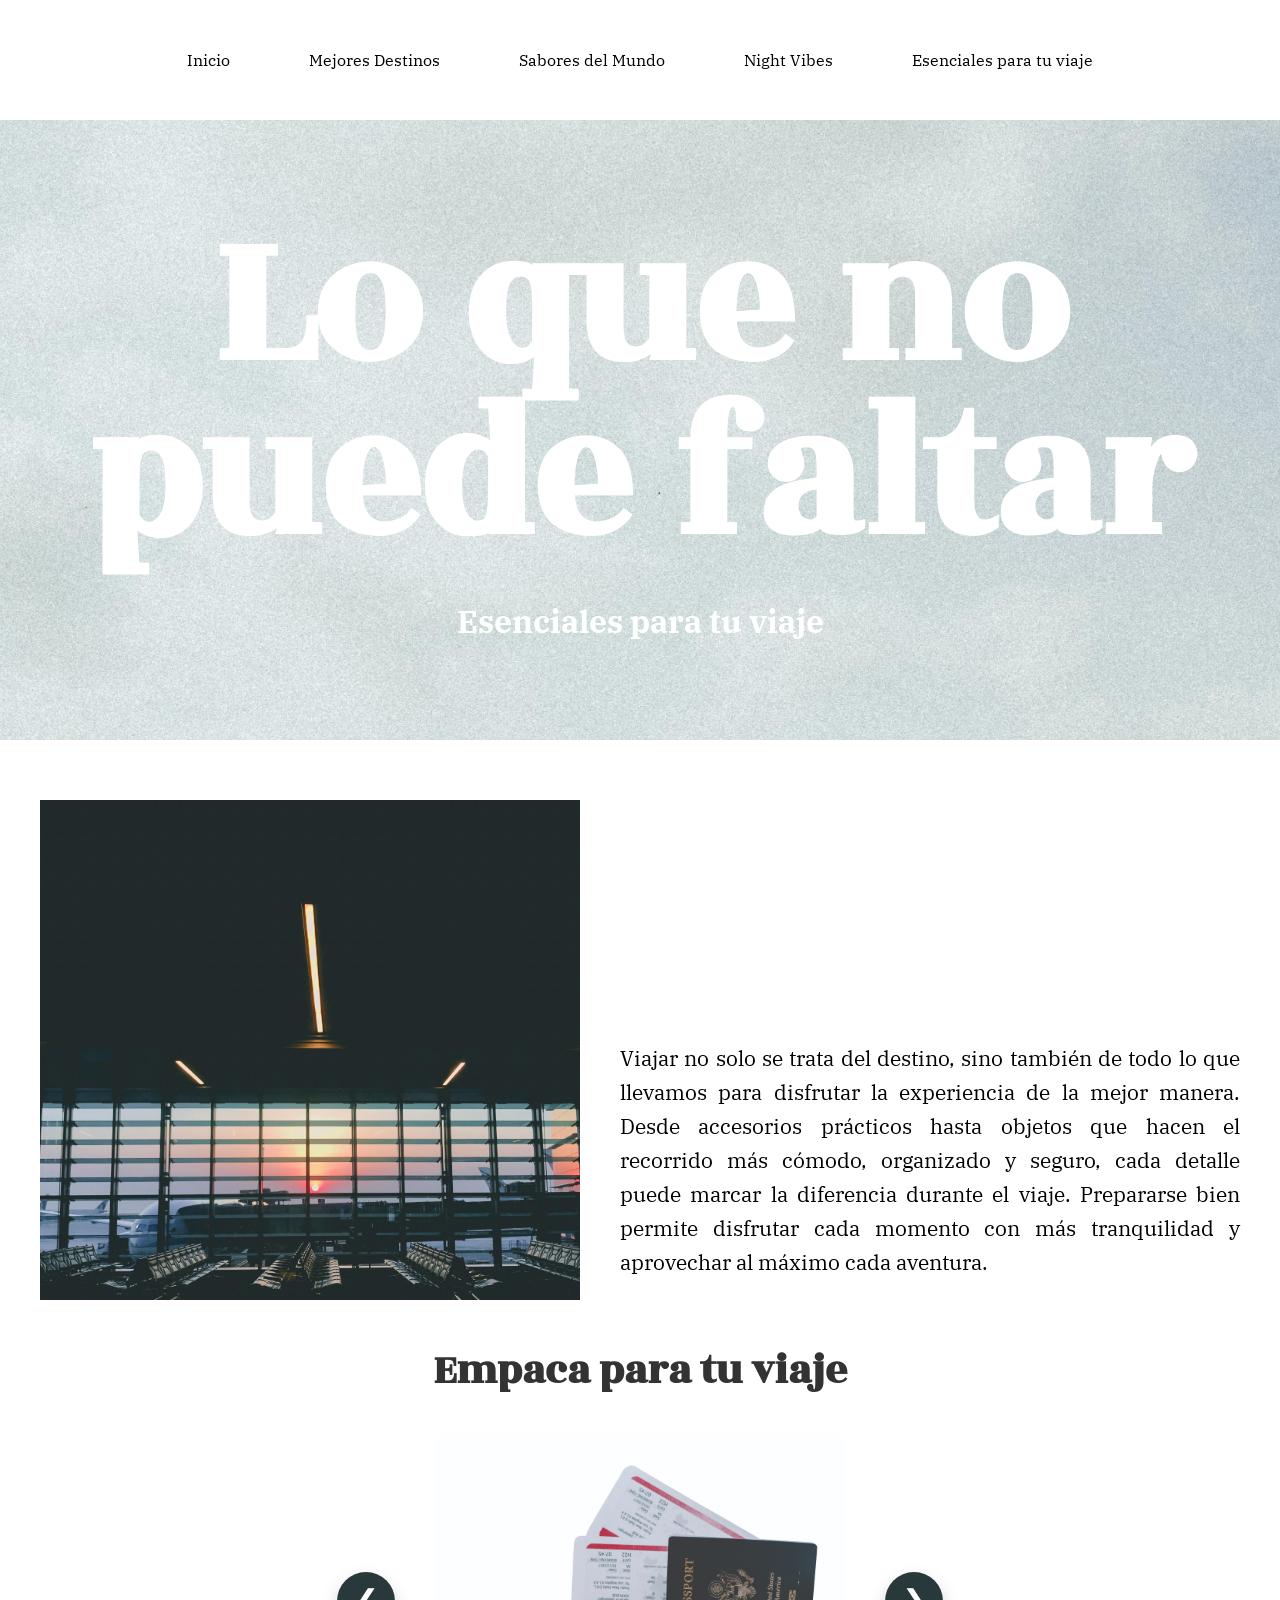
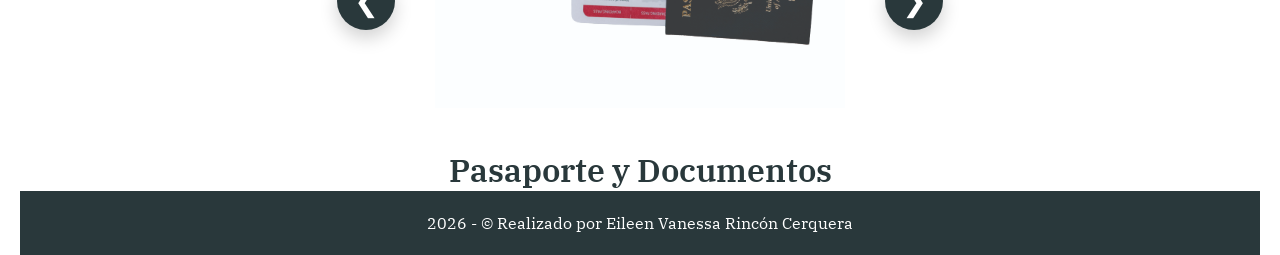
<file: seccion4.html>
<!DOCTYPE html>
<html lang="es">
<head>
    <meta charset="UTF-8">
    <meta name="viewport" content="width=device-width, initial-scale=1.0">
    <title>Esenciales para tu viaje</title>
    <link rel="stylesheet" href="style.css">

    <link rel="preconnect" href="https://fonts.googleapis.com">
    <link rel="preconnect" href="https://fonts.gstatic.com" crossorigin>
    <link href="https://fonts.googleapis.com/css2?family=IBM+Plex+Serif:wght@400;500;600;700&family=Rozha+One&display=swap" rel="stylesheet">
</head>

<body id="sec4">
    <main>
        <nav>
            <a href="index.html">Inicio</a>
            <a href="seccion1.html">Mejores Destinos</a>
            <a href="seccion2.html">Sabores del Mundo</a>
            <a href="seccion3.html">Night Vibes</a>
            <a href="seccion4.html">Esenciales para tu viaje</a>
        </nav>

        <header>
            <h1>Lo que no puede faltar</h1>
            <h2>Esenciales para tu viaje</h2>
        </header>

 <div id="bloqueblanco-home">
    <img src="Aeropuerto.jpg">
    <p> Viajar no solo se trata del destino, sino también de todo lo que llevamos para disfrutar la experiencia de la mejor manera. Desde accesorios prácticos hasta objetos que hacen el recorrido más cómodo, organizado y seguro, cada detalle puede marcar la diferencia durante el viaje. Prepararse bien permite disfrutar cada momento con más tranquilidad y aprovechar al máximo cada aventura.
</p>
</div>

<div class="carrusel-container">
        <h3>Empaca para tu viaje</h3>

        <div class="carrusel">
            <button class="flecha izquierda" id="prevBtn">❮</button>

            <div class="carrusel-contenido">
                <div class="carrusel-imagen carrusel-imagen-sec4">
    <img id="carruselImg" src="pasaporte.jpg" alt="Imagen del carrusel">
</div>
                <p class="pais-nombre" id="paisNombre">Pasaporte y Documentos</p>
            </div>

            <button class="flecha derecha" id="nextBtn">❯</button>
        </div>

        


        <footer class="creditos">
            <p>2026 - © Realizado por Eileen Vanessa Rincón Cerquera</p>
        </footer>

<script>
       const destinos = [
    { imagen: "pasaporte.jpg", pais: "Pasaporte y Documentos" },
    { imagen: "hoodie.jpg", pais: "Hoodie" },
    { imagen: "Audifonos.jpg", pais: "Audifonos" },
    { imagen: "cargador.jpg", pais: "Bateria recargable" },
    { imagen: "Termo.jpg", pais: "Termo" },
    { imagen: "Necer.jpg", pais: "Neceser" }
];

        let indiceActual = 0;
        let animando = false;

        const imgElement = document.getElementById("carruselImg");
        const paisNombre = document.getElementById("paisNombre");
        const prevBtn = document.getElementById("prevBtn");
        const nextBtn = document.getElementById("nextBtn");

        function animarBoton(boton) {
            boton.classList.add("click-flecha");

            setTimeout(() => {
                boton.classList.remove("click-flecha");
            }, 350);
        }

        function cambiarImagen(direccion, boton) {
            if (animando) return;

            animando = true;
            animarBoton(boton);

            if (direccion === "siguiente") {
                indiceActual = (indiceActual + 1) % destinos.length;
                imgElement.classList.add("salir-izquierda");
            } else {
                indiceActual = (indiceActual - 1 + destinos.length) % destinos.length;
                imgElement.classList.add("salir-derecha");
            }

            paisNombre.classList.add("cambiando");

            setTimeout(() => {
                imgElement.src = destinos[indiceActual].imagen;
                paisNombre.textContent = destinos[indiceActual].pais;
                imgElement.classList.remove("salir-izquierda", "salir-derecha");
                paisNombre.classList.remove("cambiando");

                imgElement.classList.add(direccion === "siguiente" ? "entrar-derecha" : "entrar-izquierda");
            }, 230);

            setTimeout(() => {
                imgElement.classList.remove("entrar-derecha", "entrar-izquierda");
                animando = false;
            }, 620);
        }

        prevBtn.addEventListener("click", () => cambiarImagen("anterior", prevBtn));
        nextBtn.addEventListener("click", () => cambiarImagen("siguiente", nextBtn));
    </script>


    </main>
</body>
</html>
</file>
<file: style.css>
* {
    margin: 0;
    padding: 0;
    box-sizing: border-box;
    font-size: 100%;
}

html {
    background-color: #f5f5f5;
}

body {
    min-height: 100vh;
    background-image: url("Fondo 2.jpg");
    background-size: cover;
    color: white;
    background-position: center bottom;
    display: flex;
    flex-direction: column;
}

h1 {
    font-family: "Rozha One", serif;
    font-size: 170pt;
    text-align: center;
}

h2 {
    font-family: "IBM Plex Serif", serif;
    font-size: 24pt;
    text-align: center;
}

nav {
    display: flex;
    align-items: center;
    justify-content: center;
    background-color: white;
    padding: 2%;
}

nav a {
    font-family: "IBM Plex Serif", serif;
    font-size: 12pt;
    padding: 1% 3%;
    text-decoration: none;
    color: black;
    background-color: white;
    margin: 10px;
    border-radius: 12px;
}

#bloqueconfoto {
    background-image: url("Fondo 2.jpg");
    background-size: cover;
    background-position: center center;
    padding: 10% 5%;
}

#bloqueblanco {
    background-color: white;
    padding: 40px;
    display: flex;
    flex-direction: row;       /* ← imagen y texto lado a lado */
    align-items: center;
    gap: 40px;
    width: 100%;
    margin-top: 30px;
}

#bloqueblanco img {
    width: 45%;
    height: 350px;
    object-fit: cover;
    border-radius: 20px;
    flex-shrink: 0;
}

#bloqueblanco p {
    flex: 1;
    font-family: "IBM Plex Serif", serif;
    font-size: 16pt;
    color: black;
    text-align: justify;
    line-height: 1.6;
}

.carrusel-container {
    background-color: #ffffff;
    padding: 40px 20px 0;
    text-align: center;
    margin-top: -280px;
    margin-bottom: -100px;
    flex: 1;
}

.carrusel-container h3 {
    font-family: "Rozha One", serif;
    font-size: 32pt;
    color: #333;
    margin-bottom: 30px;
}

.carrusel {
    display: flex;
    align-items: center;
    justify-content: center;
    gap: 20px;
    flex-wrap: wrap;
    margin-top: -20px;
    background-color: transparent;
}

.carrusel-contenido {
    display: flex;
    flex-direction: column;
    align-items: center;
    gap: 18px;
}

.carrusel-imagen {
    width: 500px;
    height: 350px;
    display: flex;
    align-items: center;
    justify-content: center;
    overflow: hidden;
    border-radius: 20px;
    box-shadow: 0 10px 25px rgba(255, 255, 255, 0.2);
}

.carrusel-imagen img {
    width: 100%;
    height: 100%;
    object-fit: cover;
    border-radius: 20px;
}

.pais-nombre {
    min-height: 42px;
    font-family: "IBM Plex Serif", serif;
    font-size: 24pt;
    font-weight: 600;
    color: #29383b;
    letter-spacing: 0;
    transition: opacity 0.25s ease, transform 0.25s ease;
}

.pais-nombre.cambiando {
    opacity: 0;
    transform: translateY(10px);
}

.descarga-pdf {
    width: calc(100% + 40px);
    background-color: #29383b;
    padding: 50px 20px;
    margin: 35px 0 0 -20px;
    text-align: center;
}

.descarga-pdf a {
    font-family: "IBM Plex Serif", serif;
    font-size: 18pt;
    color: #ffffff;
    text-decoration: none;
    font-weight: 700;
}

.descarga-pdf a:hover {
    text-decoration: underline;
}

.creditos {
    width: calc(100% + 40px);
    background-color: #29383b;
    padding: 22px 20px;
    margin: 0 0 0 -20px;
    text-align: center;
}

.creditos p {
    font-family: "IBM Plex Serif", serif;
    font-size: 12pt;
    color: white;
}

.flecha {
    width: 58px;
    height: 58px;
    background-color: #29383b;
    color: white;
    border: none;
    font-size: 30px;
    cursor: pointer;
    border-radius: 50%;
    transition: background-color 0.25s ease, transform 0.25s ease, box-shadow 0.25s ease;
    box-shadow: 0 8px 18px rgba(0, 0, 0, 0.18);
}

.flecha:hover {
    background-color: #2f6f73;
    transform: translateY(-4px);
    box-shadow: 0 12px 24px rgba(47, 111, 115, 0.35);
}

.flecha:active {
    transform: translateY(0) scale(0.92);
    background-color: #1f5357;
}

.flecha.click-flecha {
    animation: pulsoFlecha 0.35s ease;
}

.carrusel-imagen img.salir-izquierda {
    animation: salirIzquierda 0.25s ease forwards;
}

.carrusel-imagen img.salir-derecha {
    animation: salirDerecha 0.25s ease forwards;
}

.carrusel-imagen img.entrar-derecha {
    animation: entrarDerecha 0.4s ease forwards;
}

.carrusel-imagen img.entrar-izquierda {
    animation: entrarIzquierda 0.4s ease forwards;
}

/* SECCIONES INTERNAS */

#sec1,
#sec2,
#sec3,
#sec4 {
    min-height: 100vh;
    background-image: none;
    background-color: white;
    color: white;
}

#sec1 main,
#sec2 main,
#sec3 main,
#sec4 main {
    min-height: 100vh;
    background-image: url("Fondo 2.jpg");
    background-size: cover;
    background-position: center center;
    background-repeat: no-repeat;
    display: flex;
    flex-direction: column;
}

#sec1 nav,
#sec2 nav,
#sec3 nav,
#sec4 nav {
    min-height: 120px;
    gap: 35px;
    padding: 28px 20px;
}

#sec1 nav a,
#sec2 nav a,
#sec3 nav a,
#sec4 nav a {
    padding: 10px 22px;
    margin: 0;
}

#sec1 nav a:hover,
#sec2 nav a:hover,
#sec3 nav a:hover,
#sec4 nav a:hover {
    background-color: #29383b;
    color: white;
    transform: translateY(-3px);
}

#sec1 header,
#sec2 header,
#sec3 header,
#sec4 header {
    flex: 1;
    min-height: 620px;
    background-image: none;
    display: flex;
    flex-direction: column;
    align-items: center;
    justify-content: center;
    text-align: center;
    padding: 40px 5%;
}

#sec1 h1,
#sec2 h1,
#sec3 h1,
#sec4 h1 {
    font-family: "Rozha One", serif;
    font-size: 145pt;
    color: white;
    line-height: 0.9;
}

#sec1 h2,
#sec2 h2,
#sec3 h2,
#sec4 h2 {
    font-family: "IBM Plex Serif", serif;
    font-size: 24pt;
    color: white;
    margin-top: 35px;
}

#sec1 .creditos,
#sec2 .creditos,
#sec3 .creditos,
#sec4 .creditos {
    width: 100%;
    margin: 0;
}

/* RESTAURANTES - SECCION 2 */

.sabores-intro {
    background-color: #f4efe5;
    padding: 60px 8%;
    display: grid;
    grid-template-columns: 42% 1fr;
    gap: 55px;
    align-items: center;
}

.sabores-intro img {
    width: 100%;
    height: 300px;
    object-fit: cover;
    display: block;
}

.sabores-intro p {
    font-family: "IBM Plex Serif", serif;
    font-size: 18pt;
    line-height: 1.45;
    color: #4c4c4c;
    text-align: justify;
}

.restaurantes {
    background-color: #14292d;
    background-image: linear-gradient(rgba(20, 41, 45, 0.92), rgba(20, 41, 45, 0.92)), url("Fondo 2.jpg");
    background-size: cover;
    background-position: center center;
    padding: 80px 8% 100px;
}

.restaurantes-titulo {
    max-width: 1100px;
    margin: 0 auto 50px;
}

.restaurantes-titulo h2 {
    font-family: "Rozha One", serif;
    font-size: 78pt;
    line-height: 0.9;
    color: white;
    text-align: left;
    text-shadow: 3px 3px 0 #2d7fb2;
}

.restaurantes-titulo p {
    font-family: "IBM Plex Serif", serif;
    font-size: 20pt;
    font-style: italic;
    color: white;
    margin-top: 12px;
}

.restaurante-item {
    max-width: 1100px;
    margin: 0 auto 70px;
    display: grid;
    grid-template-columns: 380px 1fr;
    align-items: center;
    gap: 55px;
}

.restaurante-item.invertido {
    grid-template-columns: 1fr 380px;
}

.restaurante-imagen {
    width: 380px;
    height: 380px;
    border-radius: 50%;
    padding: 12px;
    border: 2px solid #bce6ff;
    box-shadow: 0 0 0 14px rgba(188, 230, 255, 0.22), 0 0 0 20px rgba(188, 230, 255, 0.12);
    overflow: hidden;
}

.restaurante-imagen img {
    width: 100%;
    height: 100%;
    border-radius: 50%;
    object-fit: cover;
    display: block;
}

.restaurante-texto {
    position: relative;
    color: white;
}

/* LÍNEA PEGADA AL H3 - junto al título, como las rojas */
.restaurante-texto h3 {
    font-family: "Rozha One", serif;
    font-size: 58pt;
    color: white;
    line-height: 0.9;
    text-shadow: 3px 3px 0 #2d7fb2;
    display: flex;
    align-items: center;
    gap: 18px;
    white-space: nowrap;
}

.restaurante-texto h3::after {
    content: "";
    display: inline-block;
    width: 210px;
    height: 4px;
    background-color: white;
    flex-shrink: 0;
}

/* En los invertidos (Ikoyi y CieL) la línea va a la IZQUIERDA del título */
.restaurante-item.invertido .restaurante-texto h3 {
    flex-direction: row-reverse;
    justify-content: flex-end;
}

.restaurante-texto p {
    font-family: "IBM Plex Serif", serif;
    font-size: 20pt;
    line-height: 1.25;
    margin-top: 20px;
    max-width: 610px;
}

.restaurante-item:last-child {
    margin-bottom: 0;
}

/* ANIMACIONES */

@keyframes salirIzquierda {
    from {
        opacity: 1;
        transform: translateX(0) scale(1);
    }

    to {
        opacity: 0;
        transform: translateX(-80px) scale(0.96);
    }
}

@keyframes salirDerecha {
    from {
        opacity: 1;
        transform: translateX(0) scale(1);
    }

    to {
        opacity: 0;
        transform: translateX(80px) scale(0.96);
    }
}

@keyframes entrarDerecha {
    from {
        opacity: 0;
        transform: translateX(80px) scale(1.03);
    }

    to {
        opacity: 1;
        transform: translateX(0) scale(1);
    }
}

@keyframes entrarIzquierda {
    from {
        opacity: 0;
        transform: translateX(-80px) scale(1.03);
    }

    to {
        opacity: 1;
        transform: translateX(0) scale(1);
    }
}

@keyframes pulsoFlecha {
    0% {
        box-shadow: 0 0 0 0 rgba(47, 111, 115, 0.45);
    }

    100% {
        box-shadow: 0 0 0 14px rgba(47, 111, 115, 0);
    }
}



/* ------------------------------------- */
/* SECCIÓN NUEVA: PAÍS */
/* ------------------------------------- */

.seccion-pais {
    max-width: 1200px;
    margin: 50px auto;
    padding: 80px 40px 160px;  /* ← más padding abajo */
    min-height: 90vh;           /* ← altura mínima del 90% de la pantalla */
    background-color: white;
    border-radius: 40px;
    box-shadow: 0 10px 30px rgba(0,0,0,0.05);
}

/* Título grande centrado */
.pais-titulo {
    font-family: "Rozha One", serif;
    font-size: 72px;
    text-align: center;
    color: #000000;   /* ← asegúrate que sea negro, no blanco */
    margin-bottom: 30px;
}

/* Imagen horizontal grande */
.pais-imagen-principal {
    width: 100%;
    margin-bottom: 30px;
    border-radius: 30px;
    overflow: hidden;
    box-shadow: 0 15px 30px rgba(0,0,0,0.1);
}

.pais-imagen-principal img {
    width: 100%;
    height: 450px;
    object-fit: cover;
    display: block;
}

/* Subtítulo centrado */
.pais-subtitulo {
    font-family: "IBM Plex Serif", serif;
    font-size: 28px;
    text-align: center;
    color: #000000;   /* ← mismo aquí */
    margin-bottom: 50px;
    font-weight: 400;
}
/* Contenido doble: texto izquierda + imagen derecha */
.pais-contenido-doble {
    display: flex;
    gap: 40px;
    align-items: center;
    margin-bottom: 70px;
    flex-wrap: wrap;
}

.pais-texto {
    flex: 1;
    font-family: "IBM Plex Serif", serif;
    font-size: 18px;
    line-height: 1.8;
    color: #ffffff;
    text-align: justify;
}

.pais-texto p {
    margin-bottom: 20px;
}

.pais-imagen {
    flex: 1;
    border-radius: 25px;
    overflow: hidden;
    box-shadow: 0 10px 25px rgba(0,0,0,0.1);
}

.pais-imagen img {
    width: 100%;
    height: 350px;
    object-fit: cover;
    display: block;
}

/* Carrusel horizontal centrado */
.carrusel-horizontal {
    margin-top: 40px;
    text-align: center; /* Centra el título */
}

.carrusel-horizontal-titulo {
    font-family: "Rozha One", serif;
    font-size: 36px;
    text-align: center;
    color: #333;
    margin-bottom: 30px;
}

/* Contenedor centrado con ancho fijo y margen automático */
.carrusel-horizontal-contenedor {
    display: flex;
    gap: 25px;
    overflow-x: auto;
    padding: 20px 10px;
    scroll-snap-type: x mandatory;
    max-width: 1000px;        /* Ancho máximo del carrusel */
    margin: 0 auto;           /* Centra el contenedor */
    justify-content: center;  /* Centra las tarjetas si no llenan el ancho */
}

/* Para que las tarjetas no se estiren de más */
.tarjeta-horizontal {
    flex: 0 0 280px;
    scroll-snap-align: center; /* Centra cada tarjeta al hacer scroll */
    background: white;
    border-radius: 25px;
    overflow: hidden;
    box-shadow: 0 8px 20px rgba(0,0,0,0.1);
    transition: transform 0.3s ease;
}

.tarjeta-horizontal:hover {
    transform: translateY(-10px);
}

.carrusel-horizontal-titulo {
    font-family: "Rozha One", serif;
    font-size: 36px;
    text-align: center;
    color: #ffffff;
    margin-bottom: 30px;
}

.carrusel-horizontal-contenedor {
    display: flex;
    gap: 25px;
    overflow-x: auto;
    padding: 20px 10px;
    scroll-snap-type: x mandatory;
}

.carrusel-horizontal-contenedor::-webkit-scrollbar {
    height: 8px;
}

.carrusel-horizontal-contenedor::-webkit-scrollbar-track {
    background: #f1f1f1;
    border-radius: 10px;
}

.carrusel-horizontal-contenedor::-webkit-scrollbar-thumb {
    background: #000000;
    border-radius: 10px;
}

/* Tarjetas del carrusel horizontal */
.tarjeta-horizontal {
    flex: 0 0 300px;
    scroll-snap-align: start;
    background: white;
    border-radius: 25px;
    overflow: hidden;
    box-shadow: 0 8px 20px rgba(0,0,0,0.1);
    transition: transform 0.3s ease;
}

.tarjeta-horizontal:hover {
    transform: translateY(-10px);
}

.tarjeta-horizontal img {
    width: 100%;
    height: 200px;
    object-fit: cover;
}

.tarjeta-horizontal h4 {
    font-family: "Rozha One", serif;
    font-size: 22px;
    text-align: center;
    margin: 15px 0 10px;
    color: #000000;
}

.tarjeta-horizontal p {
    font-family: "IBM Plex Serif", serif;
    font-size: 14px;
    text-align: center;
    padding: 0 15px 20px;
    color: #000000;
    line-height: 1.5;
}

.bloque-final {
    width: 100%;
    display: flex;
    flex-direction: column;
    gap: 20px;
}

.bloque-final img {
    width: 100%;          /* ← imagen horizontal a lo largo */
    height: 200px;        /* ← altura que quieras */
    object-fit: cover;    /* ← recorta sin deformar */
    border-radius: 20px;
}

.bloque-final p {
    font-family: "IBM Plex Serif", serif;
    font-size: 16pt;
    color: black;
    text-align: justify;
    line-height: 1.6;
}

.pais-titulo {
    color: #000000 !important;
}

.pais-subtitulo {
    color: #000000 !important;
}

.carrusel-horizontal-titulo {
    color: #000000 !important;
}

.pais-titulo {
    color: #000000 !important;
}

.pais-subtitulo {
    color: #000000 !important;
}

.carrusel-horizontal-titulo {
    color: #000000 !important;
}

#bloqueblanco {
    background-color: white;
    padding: 40px;
    display: flex;
    flex-direction: column;    /* ← elementos en columna, uno debajo del otro */
    align-items: center;       /* ← centra todo horizontalmente */
    gap: 30px;
    margin-top: -50px;
}

#bloqueblanco-home {
    background-color: white;
    padding: 60px 40px;
    display: flex;
    flex-direction: row;       /* ← imagen izquierda, texto derecha */
    align-items: center;
    gap: 40px;
}

#bloqueblanco-home img {
    width: 45%;
    height: auto;
    flex-shrink: 0;
}

#bloqueblanco-home p {
    flex: 1;
    font-family: "IBM Plex Serif", serif;
    font-size: 16pt;
    color: black;
    text-align: justify;
    line-height: 1.6;
}

.carrusel-imagen-sec4 {
    width: 450px;
    height: 320px;
    background-color: #ffffff;  /* ← fondo suave para las que tienen fondo blanco */
}

.carrusel-imagen-sec4 img {
    width: 100%;
    height: 100%;
    object-fit: contain;   /* ← contain en vez de cover para que no se recorte */
    border-radius: 20px;
    padding: 20px;         /* ← espacio alrededor de la imagen */
}

.carrusel-imagen-sec4 {
    width: 450px;
    height: 320px;
}
</file>
